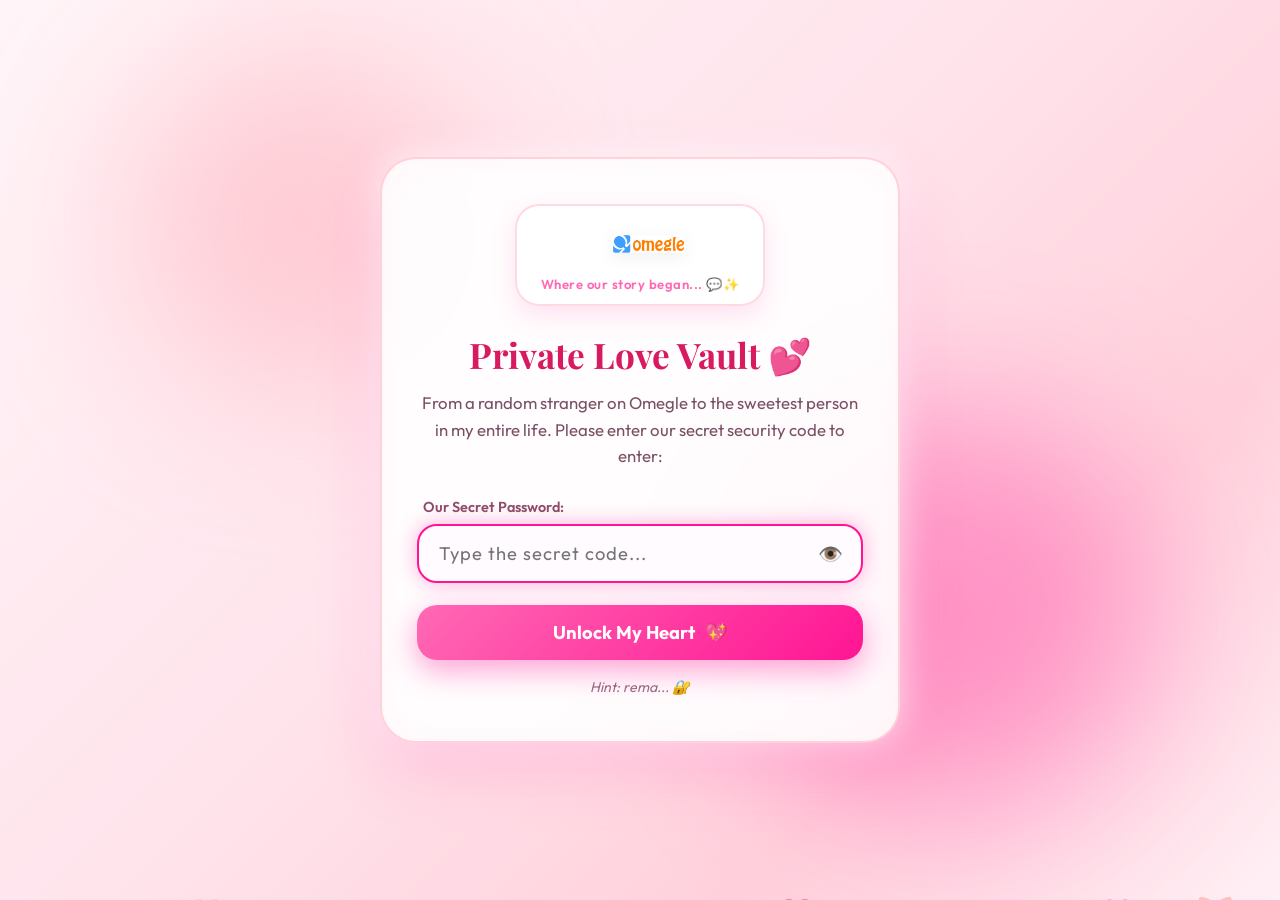
<file: index.html>
<!DOCTYPE html>
<html lang="en">
<head>
    <meta charset="UTF-8">
    <meta name="viewport" content="width=device-width, initial-scale=1.0">
    <title>Private Entrance 💕 | For My Ranood</title>
    <link rel="stylesheet" href="shared-nav.css">
    <style>
        * {
            margin: 0;
            padding: 0;
            box-sizing: border-box;
        }

        body {
            font-family: 'Outfit', sans-serif;
            background: linear-gradient(135deg, #fff5f8 0%, #ffe4ec 45%, #ffd1dc 75%, #fff0f5 100%);
            min-height: 100vh;
            display: flex;
            align-items: center;
            justify-content: center;
            overflow-x: hidden;
            position: relative;
            padding: 20px;
        }

        /* Ambient Glowing Background Orbs */
        .ambient-orb {
            position: fixed;
            border-radius: 50%;
            filter: blur(80px);
            pointer-events: none;
            z-index: 0;
            opacity: 0.6;
            animation: orbFloat 10s ease-in-out infinite alternate;
        }

        .orb-1 {
            width: 350px;
            height: 350px;
            background: #ffb6c1;
            top: 5%;
            left: 10%;
        }

        .orb-2 {
            width: 400px;
            height: 400px;
            background: #ff69b4;
            bottom: 10%;
            right: 10%;
            animation-delay: -5s;
        }

        @keyframes orbFloat {
            0% { transform: translateY(0) scale(1); }
            100% { transform: translateY(-40px) scale(1.1); }
        }

        /* Main Container Card */
        .portal-card {
            position: relative;
            z-index: 10;
            background: rgba(255, 255, 255, 0.92);
            backdrop-filter: blur(25px);
            -webkit-backdrop-filter: blur(25px);
            border: 2px solid rgba(255, 182, 193, 0.6);
            border-radius: 36px;
            padding: 45px 35px;
            max-width: 520px;
            width: 100%;
            text-align: center;
            box-shadow: 0 25px 60px rgba(255, 105, 180, 0.28),
                        0 0 35px rgba(255, 255, 255, 0.9),
                        inset 0 0 25px rgba(255, 240, 245, 0.6);
            transition: all 0.5s cubic-bezier(0.2, 0.8, 0.2, 1);
            animation: cardAppear 1s ease-out;
        }

        @keyframes cardAppear {
            0% {
                opacity: 0;
                transform: scale(0.9) translateY(30px);
            }
            100% {
                opacity: 1;
                transform: scale(1) translateY(0);
            }
        }

        /* Omegle Logo Badge */
        .omegle-badge {
            background: rgba(255, 255, 255, 0.95);
            border: 2px solid rgba(255, 182, 193, 0.5);
            border-radius: 24px;
            padding: 12px 24px;
            display: inline-flex;
            flex-direction: column;
            align-items: center;
            gap: 6px;
            box-shadow: 0 10px 25px rgba(255, 105, 180, 0.18);
            margin-bottom: 25px;
            animation: badgeFloat 4s ease-in-out infinite;
        }

        @keyframes badgeFloat {
            0%, 100% { transform: translateY(0); }
            50% { transform: translateY(-6px); }
        }

        .omegle-logo {
            max-height: 52px;
            width: auto;
            object-fit: contain;
            filter: drop-shadow(0 4px 8px rgba(0,0,0,0.06));
        }

        .omegle-subtext {
            font-size: 0.82rem;
            color: #ff69b4;
            font-weight: 600;
            letter-spacing: 0.5px;
        }

        h1.portal-title {
            font-family: 'Playfair Display', serif;
            font-size: 2.2rem;
            color: #d81b60;
            margin-bottom: 12px;
            font-weight: 700;
        }

        p.portal-desc {
            color: #7a5065;
            font-size: 1.05rem;
            line-height: 1.6;
            margin-bottom: 28px;
        }

        /* Password Form */
        .form-group {
            position: relative;
            margin-bottom: 22px;
            text-align: left;
        }

        .input-label {
            display: block;
            font-size: 0.9rem;
            font-weight: 600;
            color: #8c4e6c;
            margin-bottom: 8px;
            margin-left: 6px;
        }

        .input-wrapper {
            position: relative;
            display: flex;
            align-items: center;
        }

        .password-input {
            width: 100%;
            padding: 16px 50px 16px 20px;
            font-size: 1.15rem;
            font-family: 'Outfit', sans-serif;
            letter-spacing: 1px;
            background: #ffffff;
            border: 2px solid #ffb6c1;
            border-radius: 20px;
            color: #4a2c3a;
            outline: none;
            transition: all 0.3s ease;
            box-shadow: 0 4px 15px rgba(255, 182, 193, 0.25);
        }

        .password-input:focus {
            border-color: #ff1493;
            box-shadow: 0 0 20px rgba(255, 20, 147, 0.35);
            background: #fffbfe;
        }

        .toggle-visibility {
            position: absolute;
            right: 15px;
            background: none;
            border: none;
            cursor: pointer;
            font-size: 1.25rem;
            color: #ff69b4;
            padding: 5px;
            transition: transform 0.2s ease;
        }

        .toggle-visibility:hover {
            transform: scale(1.15);
        }

        .submit-btn {
            width: 100%;
            padding: 16px 30px;
            font-size: 1.15rem;
            font-weight: 700;
            font-family: 'Outfit', sans-serif;
            color: white;
            background: linear-gradient(135deg, #ff69b4 0%, #ff1493 100%);
            border: none;
            border-radius: 20px;
            cursor: pointer;
            box-shadow: 0 10px 30px rgba(255, 20, 147, 0.4);
            transition: all 0.3s ease;
            display: flex;
            align-items: center;
            justify-content: center;
            gap: 10px;
        }

        .submit-btn:hover {
            transform: translateY(-3px) scale(1.02);
            box-shadow: 0 15px 40px rgba(255, 20, 147, 0.55);
        }

        .submit-btn:active {
            transform: translateY(0);
        }

        .hint-text {
            margin-top: 18px;
            font-size: 0.88rem;
            color: #9c6780;
            font-style: italic;
        }

        /* Error Shake Animation */
        .shake {
            animation: shakeAnim 0.5s ease-in-out;
        }

        @keyframes shakeAnim {
            0%, 100% { transform: translateX(0); }
            20% { transform: translateX(-12px); }
            40% { transform: translateX(12px); }
            60% { transform: translateX(-8px); }
            80% { transform: translateX(8px); }
        }

        .error-message {
            color: #e91e63;
            font-size: 0.95rem;
            font-weight: 600;
            margin-top: 14px;
            display: none;
            animation: fadeIn 0.3s ease;
        }

        @keyframes fadeIn {
            from { opacity: 0; transform: translateY(-5px); }
            to { opacity: 1; transform: translateY(0); }
        }

        /* =========================================
           SCREEN 2: DO YOU LOVE ME? QUESTION
           ========================================= */
        .step-hidden {
            display: none !important;
        }

        .question-badge {
            font-size: 3.5rem;
            margin-bottom: 15px;
            animation: heartPulse 1.5s infinite;
            display: inline-block;
        }

        @keyframes heartPulse {
            0%, 100% { transform: scale(1); }
            50% { transform: scale(1.2); }
        }

        .question-title {
            font-family: 'Playfair Display', serif;
            font-size: 2.3rem;
            color: #d81b60;
            margin-bottom: 12px;
        }

        .question-sub {
            color: #8c526f;
            font-size: 1.1rem;
            margin-bottom: 35px;
        }

        .love-arena {
            position: relative;
            min-height: 200px;
            width: 100%;
            display: flex;
            align-items: center;
            justify-content: center;
            gap: 25px;
            padding: 20px 10px;
            overflow: visible;
        }

        .btn-yes {
            padding: 16px 36px;
            font-size: 1.25rem;
            font-weight: 700;
            font-family: 'Outfit', sans-serif;
            color: white;
            background: linear-gradient(135deg, #ff1493 0%, #ff69b4 100%);
            border: none;
            border-radius: 50px;
            cursor: pointer;
            box-shadow: 0 10px 30px rgba(255, 20, 147, 0.5),
                        0 0 20px rgba(255, 105, 180, 0.4);
            transition: all 0.3s ease;
            display: inline-flex;
            align-items: center;
            gap: 10px;
            z-index: 5;
            animation: pulseYes 2s infinite ease-in-out;
        }

        @keyframes pulseYes {
            0%, 100% { transform: scale(1); box-shadow: 0 10px 30px rgba(255, 20, 147, 0.5); }
            50% { transform: scale(1.08); box-shadow: 0 15px 40px rgba(255, 20, 147, 0.7); }
        }

        .btn-yes:hover {
            transform: scale(1.15) !important;
            background: linear-gradient(135deg, #d81b60 0%, #ff1493 100%);
        }

        /* Runaway NO Button */
        .btn-no {
            padding: 14px 28px;
            font-size: 1.05rem;
            font-weight: 600;
            font-family: 'Outfit', sans-serif;
            color: #a86c87;
            background: rgba(255, 255, 255, 0.9);
            border: 2px dashed #ffb6c1;
            border-radius: 50px;
            cursor: pointer;
            box-shadow: 0 6px 20px rgba(0,0,0,0.06);
            transition: transform 0.2s cubic-bezier(0.34, 1.56, 0.64, 1), background 0.2s ease;
            position: relative;
            z-index: 10;
            user-select: none;
            white-space: nowrap;
        }

        /* Success Celebration Modal */
        .celebration-modal {
            position: fixed;
            top: 0;
            left: 0;
            width: 100%;
            height: 100%;
            background: rgba(74, 44, 58, 0.6);
            backdrop-filter: blur(15px);
            -webkit-backdrop-filter: blur(15px);
            display: flex;
            align-items: center;
            justify-content: center;
            z-index: 99999;
            opacity: 0;
            pointer-events: none;
            transition: opacity 0.5s ease;
            padding: 20px;
        }

        .celebration-modal.active {
            opacity: 1;
            pointer-events: auto;
        }

        .celebration-card {
            background: linear-gradient(135deg, #ffffff 0%, #fff0f5 100%);
            border: 3px solid #ff69b4;
            border-radius: 36px;
            padding: 40px 30px;
            max-width: 480px;
            width: 100%;
            text-align: center;
            box-shadow: 0 25px 80px rgba(255, 20, 147, 0.5);
            transform: scale(0.8);
            transition: transform 0.5s cubic-bezier(0.34, 1.56, 0.64, 1);
        }

        .celebration-modal.active .celebration-card {
            transform: scale(1);
        }

        .celebration-card h2 {
            font-family: 'Playfair Display', serif;
            font-size: 2.2rem;
            color: #d81b60;
            margin: 15px 0 10px 0;
        }

        .celebration-card p {
            color: #7a5065;
            font-size: 1.15rem;
            line-height: 1.6;
            margin-bottom: 25px;
        }

        .proceed-btn {
            display: inline-flex;
            align-items: center;
            justify-content: center;
            gap: 10px;
            width: 100%;
            padding: 16px 30px;
            font-size: 1.2rem;
            font-weight: 700;
            color: white;
            text-decoration: none;
            background: linear-gradient(135deg, #ff1493 0%, #ff69b4 100%);
            border-radius: 22px;
            box-shadow: 0 10px 30px rgba(255, 20, 147, 0.4);
            transition: all 0.3s ease;
        }

        .proceed-btn:hover {
            transform: translateY(-3px) scale(1.02);
            box-shadow: 0 15px 40px rgba(255, 20, 147, 0.6);
        }
    </style>
</head>
<body>

    <!-- Ambient Glowing Background Orbs -->
    <div class="ambient-orb orb-1"></div>
    <div class="ambient-orb orb-2"></div>

    <!-- MAIN PORTAL CARD -->
    <div class="portal-card" id="portalCard">

        <!-- ==============================================
             STEP 1: OMEGLE LOGO & SECURITY CODE SCREEN
             ============================================== -->
        <div id="stepSecurity">
            <div class="omegle-badge">
                <img src="omegle.webp" alt="Omegle Logo" class="omegle-logo">
                <span class="omegle-subtext">Where our story began... 💬✨</span>
            </div>

            <h1 class="portal-title">Private Love Vault 💕</h1>
            <p class="portal-desc">
                From a random stranger on Omegle to the sweetest person in my entire life. Please enter our secret security code to enter:
            </p>

            <form id="securityForm" onsubmit="handleSecuritySubmit(event)">
                <div class="form-group">
                    <label class="input-label" for="securityCode">Our Secret Password:</label>
                    <div class="input-wrapper">
                        <input 
                            type="password" 
                            id="securityCode" 
                            class="password-input" 
                            placeholder="Type the secret code..."
                            autocomplete="off"
                            autofocus
                        >
                        <button type="button" class="toggle-visibility" onclick="togglePassVisibility()" title="Show/Hide">
                            👁️
                        </button>
                    </div>
                    <div id="errorMessage" class="error-message">
                        Oops! That's not the secret password, my love... try again 🥺💕
                    </div>
                </div>

                <button type="submit" class="submit-btn" id="submitBtn">
                    <span>Unlock My Heart</span> 💖
                </button>
            </form>

            <p class="hint-text">
                Hint: rema... 🔐
            </p>
        </div>

        <!-- ==============================================
             STEP 2: "DO YOU LOVE ME?" QUESTION SCREEN
             ============================================== -->
        <div id="stepQuestion" class="step-hidden">
            <div class="question-badge">🥺💕</div>
            <h2 class="question-title">One Little Question...</h2>
            <p class="question-sub">You must answer honestly before we celebrate! 🙈</p>

            <h1 style="font-family: 'Playfair Display', serif; font-size: 2.3rem; color: #ff1493; margin-bottom: 25px;">
                Do you love me? 💖
            </h1>

            <div class="love-arena" id="loveArena">
                <!-- YES Button -->
                <button type="button" class="btn-yes" id="yesBtn" onclick="handleYesClick()">
                    <span>YES! Always & Forever!</span> 🥰
                </button>

                <!-- NO Button (The Runaway Button) -->
                <button type="button" class="btn-no" id="noBtn">
                    No 💔
                </button>
            </div>

            <p style="font-size: 0.9rem; color: #a37088; margin-top: 20px; font-style: italic;">
                (There is only one correct answer in this universe! ✨)
            </p>
        </div>

    </div>

    <!-- ==============================================
         SUCCESS CELEBRATION MODAL
         ============================================== -->
    <div class="celebration-modal" id="celebrationModal">
        <div class="celebration-card">
            <div style="font-size: 4rem; animation: heartPulse 1.2s infinite;">💍💖🎉</div>
            <h2>I LOVE YOU SO MUCH MORE!</h2>
            <p>
                You are my whole life, my princess, and the sweetest person I've ever met! Welcome to your special world! ✨💕
            </p>
            <a href="birthday.html" class="proceed-btn" id="enterSiteBtn">
                <span>Enter Our World</span> 💕✨
            </a>
        </div>
    </div>

    <script src="shared-nav.js"></script>
    <script>
        // Secret code definition
        const CORRECT_CODE = "rema261812";

        // DOM elements
        const stepSecurity = document.getElementById('stepSecurity');
        const stepQuestion = document.getElementById('stepQuestion');
        const portalCard = document.getElementById('portalCard');
        const securityCodeInput = document.getElementById('securityCode');
        const errorMessage = document.getElementById('errorMessage');
        const noBtn = document.getElementById('noBtn');
        const loveArena = document.getElementById('loveArena');
        const celebrationModal = document.getElementById('celebrationModal');

        // Toggle password show/hide
        function togglePassVisibility() {
            if (securityCodeInput.type === 'password') {
                securityCodeInput.type = 'text';
            } else {
                securityCodeInput.type = 'password';
            }
        }

        // Handle security code submission
        function handleSecuritySubmit(e) {
            e.preventDefault();
            const inputVal = securityCodeInput.value.trim().toLowerCase();

            if (inputVal === CORRECT_CODE.toLowerCase()) {
                // Correct code!
                errorMessage.style.display = 'none';
                triggerMiniConfetti();

                // Smooth card transition to Question step
                portalCard.style.transform = 'scale(0.95)';
                portalCard.style.opacity = '0';

                setTimeout(() => {
                    stepSecurity.classList.add('step-hidden');
                    stepQuestion.classList.remove('step-hidden');
                    portalCard.style.maxWidth = '580px';
                    portalCard.style.transform = 'scale(1)';
                    portalCard.style.opacity = '1';
                    setupRunawayButton();
                }, 400);

            } else {
                // Wrong code
                errorMessage.style.display = 'block';
                portalCard.classList.remove('shake');
                void portalCard.offsetWidth; // re-trigger animation
                portalCard.classList.add('shake');
                securityCodeInput.focus();
                securityCodeInput.select();
            }
        }

        // ==============================================
        // RUNAWAY "NO" BUTTON LOGIC (IMPOSSIBLE TO CLICK!)
        // ==============================================
        const funnyTexts = [
            "Nope! 😜",
            "You can't click me! 😂",
            "Wrong button! 💖",
            "Try again! 🙈",
            "You love me too much! 🥰",
            "Error: 'No' not found! ❌",
            "Only YES allowed! 💕",
            "Nice try, princess! 👑",
            "Click YES already! 💖"
        ];
        let textIndex = 0;

        function setupRunawayButton() {
            // Proximity detection and evasive teleportation
            const dodge = (e) => {
                if (e) {
                    e.preventDefault();
                    e.stopPropagation();
                }

                // Change text dynamically
                noBtn.innerText = funnyTexts[textIndex % funnyTexts.length];
                textIndex++;

                // Ensure button is positioned absolutely
                noBtn.style.position = 'fixed';
                noBtn.style.zIndex = '9999';

                // Calculate random coordinate on screen with safety margin
                const btnWidth = noBtn.offsetWidth || 120;
                const btnHeight = noBtn.offsetHeight || 50;

                const maxX = window.innerWidth - btnWidth - 40;
                const maxY = window.innerHeight - btnHeight - 40;

                let randomX = Math.max(30, Math.floor(Math.random() * maxX));
                let randomY = Math.max(30, Math.floor(Math.random() * maxY));

                // Also make sure it doesn't land on top of the YES button
                const yesRect = document.getElementById('yesBtn').getBoundingClientRect();
                if (
                    randomX < yesRect.right + 20 &&
                    randomX + btnWidth > yesRect.left - 20 &&
                    randomY < yesRect.bottom + 20 &&
                    randomY + btnHeight > yesRect.top - 20
                ) {
                    randomX = Math.min(maxX, yesRect.right + 60);
                }

                noBtn.style.left = `${randomX}px`;
                noBtn.style.top = `${randomY}px`;
                noBtn.style.transform = `scale(${Math.random() * 0.2 + 0.9}) rotate(${(Math.random() - 0.5) * 20}deg)`;
            };

            // Dodge on hover, mouseenter, pointerover, touchstart, click
            noBtn.addEventListener('mouseenter', dodge);
            noBtn.addEventListener('mouseover', dodge);
            noBtn.addEventListener('mousemove', dodge);
            noBtn.addEventListener('touchstart', dodge, { passive: false });
            noBtn.addEventListener('pointerdown', dodge);
            noBtn.addEventListener('click', dodge);

            // Proximity radar: if cursor comes within 70px of the button, dodge!
            document.addEventListener('mousemove', (e) => {
                if (stepQuestion.classList.contains('step-hidden')) return;
                const rect = noBtn.getBoundingClientRect();
                const btnCenterX = rect.left + rect.width / 2;
                const btnCenterY = rect.top + rect.height / 2;

                const distance = Math.hypot(e.clientX - btnCenterX, e.clientY - btnCenterY);
                if (distance < 75) {
                    dodge(e);
                }
            });
        }

        // ==============================================
        // YES BUTTON CLICK HANDLER
        // ==============================================
        function handleYesClick() {
            // Unlock session
            RanoodAuth.unlock();

            // Huge celebration effects!
            triggerMegaCelebration();

            // Show celebration modal
            setTimeout(() => {
                celebrationModal.classList.add('active');
            }, 600);
        }

        // Mini confetti burst for code unlock
        function triggerMiniConfetti() {
            for (let i = 0; i < 40; i++) {
                createSparklePiece();
            }
        }

        // Mega confetti & floating hearts for YES
        function triggerMegaCelebration() {
            for (let i = 0; i < 150; i++) {
                setTimeout(createSparklePiece, i * 15);
            }
        }

        function createSparklePiece() {
            const el = document.createElement('div');
            const icons = ['💖', '💕', '✨', '🌸', '🎉', '💗', '🎀', '⭐'];
            el.innerText = icons[Math.floor(Math.random() * icons.length)];
            el.style.position = 'fixed';
            el.style.left = Math.random() * 100 + '%';
            el.style.top = Math.random() * 100 + '%';
            el.style.fontSize = (Math.random() * 26 + 18) + 'px';
            el.style.pointerEvents = 'none';
            el.style.zIndex = '999999';
            el.style.transition = 'all 1.8s cubic-bezier(0.25, 0.46, 0.45, 0.94)';
            el.style.opacity = '1';
            el.style.transform = `scale(0.5) rotate(0deg)`;
            document.body.appendChild(el);

            setTimeout(() => {
                el.style.opacity = '0';
                el.style.transform = `translate(${(Math.random() - 0.5) * 400}px, ${(Math.random() - 0.5) * 400}px) scale(1.5) rotate(${Math.random() * 720}deg)`;
            }, 50);

            setTimeout(() => el.remove(), 2000);
        }
    </script>
</body>
</html>
</file>
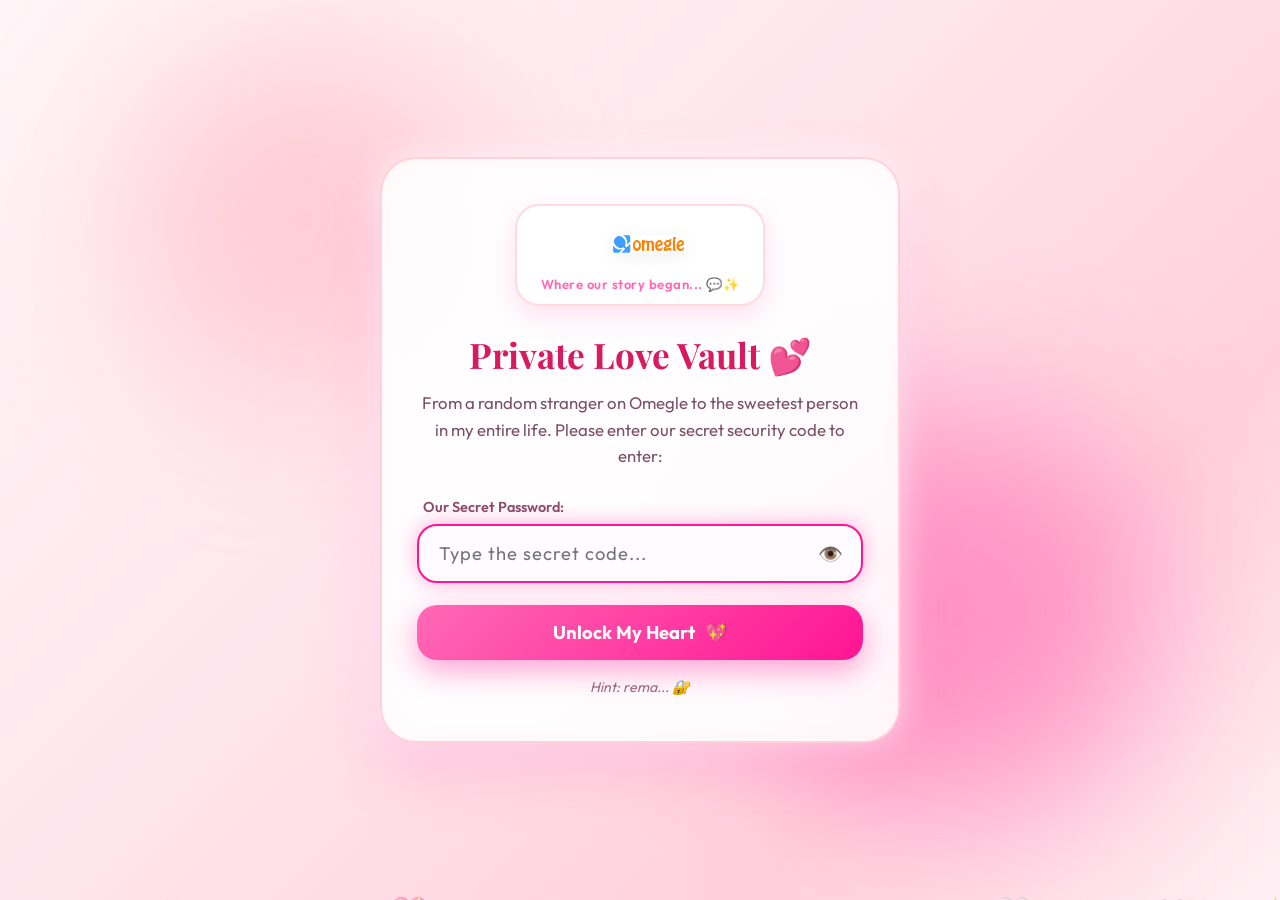
<file: birthday.html>
<!DOCTYPE html>
<html lang="en">
<head>
    <meta charset="UTF-8">
    <meta name="viewport" content="width=device-width, initial-scale=1.0">
    <title>Happy Birthday Ranood! 💕 | For My Princess</title>
    <link rel="stylesheet" href="shared-nav.css">
    <style>
        * {
            margin: 0;
            padding: 0;
            box-sizing: border-box;
        }

        body {
            font-family: 'Outfit', sans-serif;
            background: linear-gradient(135deg, #fff5f8 0%, #ffe4ec 45%, #ffd1dc 75%, #fff0f5 100%);
            min-height: 100vh;
            color: #4a2c3a;
            position: relative;
            overflow-x: hidden;
            padding-bottom: 70px;
        }

        .container {
            position: relative;
            z-index: 5;
            max-width: 1100px;
            margin: 0 auto;
            padding: 10px 20px;
        }

        /* Birthday Header */
        .birthday-header {
            text-align: center;
            background: linear-gradient(135deg, #ffb6c1 0%, #ff69b4 50%, #ff1493 100%);
            border-radius: 36px;
            padding: 60px 30px;
            margin-bottom: 40px;
            box-shadow: 0 18px 50px rgba(255, 105, 180, 0.35);
            color: white;
            position: relative;
            overflow: hidden;
        }

        .birthday-header h1 {
            font-family: 'Playfair Display', serif;
            font-size: 3.4rem;
            font-weight: 700;
            margin-bottom: 12px;
            text-shadow: 0 3px 15px rgba(0, 0, 0, 0.15);
        }

        .birthday-header .subtitle {
            font-size: 1.4rem;
            font-style: italic;
            opacity: 0.95;
            margin-bottom: 25px;
        }

        .personal-message-box {
            background: rgba(255, 255, 255, 0.22);
            backdrop-filter: blur(15px);
            -webkit-backdrop-filter: blur(15px);
            border: 2px solid rgba(255, 255, 255, 0.4);
            border-radius: 24px;
            padding: 30px 25px;
            max-width: 880px;
            margin: 0 auto;
            font-size: 1.15rem;
            line-height: 2;
            text-align: center;
            font-style: italic;
            box-shadow: 0 8px 30px rgba(0, 0, 0, 0.08);
        }

        /* Sections */
        .content-section {
            background: rgba(255, 255, 255, 0.95);
            border: 2px solid rgba(255, 182, 193, 0.55);
            border-radius: 32px;
            padding: 40px 30px;
            margin-bottom: 40px;
            box-shadow: 0 15px 45px rgba(255, 105, 180, 0.16);
            backdrop-filter: blur(15px);
        }

        .section-title {
            font-family: 'Playfair Display', serif;
            font-size: 2.2rem;
            color: #d81b60;
            text-align: center;
            margin-bottom: 30px;
            font-weight: 700;
        }

        /* Gallery Grid */
        .photo-gallery {
            display: grid;
            grid-template-columns: repeat(auto-fit, minmax(320px, 1fr));
            gap: 30px;
        }

        .photo-card {
            background: #ffffff;
            border-radius: 24px;
            overflow: hidden;
            box-shadow: 0 12px 35px rgba(255, 105, 180, 0.16);
            border: 2px solid rgba(255, 182, 193, 0.4);
            transition: transform 0.3s ease, box-shadow 0.3s ease;
        }

        .photo-card:hover {
            transform: translateY(-6px);
            box-shadow: 0 18px 45px rgba(255, 105, 180, 0.28);
            border-color: #ff69b4;
        }

        .photo-card img {
            width: 100%;
            height: 380px;
            object-fit: cover;
            display: block;
        }

        .photo-caption {
            padding: 18px;
            text-align: center;
            color: #d81b60;
            font-size: 1.1rem;
            font-weight: 600;
            background: #fffbfe;
        }

        /* Video Section */
        .video-grid {
            display: grid;
            grid-template-columns: repeat(auto-fit, minmax(340px, 1fr));
            gap: 30px;
        }

        .video-card {
            background: #ffffff;
            border-radius: 24px;
            padding: 22px;
            box-shadow: 0 12px 35px rgba(255, 105, 180, 0.16);
            border: 2px solid rgba(255, 182, 193, 0.4);
            transition: transform 0.3s ease;
        }

        .video-card:hover {
            transform: translateY(-5px);
            border-color: #ff69b4;
        }

        .video-card video {
            width: 100%;
            border-radius: 18px;
            margin-bottom: 16px;
            box-shadow: 0 6px 20px rgba(0, 0, 0, 0.08);
            display: block;
            background: #000;
            max-height: 480px;
            object-fit: contain;
        }

        .video-message {
            background: #fff5f8;
            border: 1.5px solid #ffb6c1;
            padding: 18px 20px;
            border-radius: 16px;
            color: #d81b60;
            font-size: 1.05rem;
            font-style: italic;
            text-align: center;
            line-height: 1.7;
        }

        /* Princess Feature Photo */
        .special-photo {
            text-align: center;
            padding: 10px;
        }

        .special-photo img {
            max-width: 100%;
            max-height: 600px;
            width: auto;
            border-radius: 28px;
            box-shadow: 0 16px 50px rgba(255, 105, 180, 0.25);
            border: 4px solid rgba(255, 182, 193, 0.5);
            transition: transform 0.3s ease;
        }

        .special-photo img:hover {
            transform: scale(1.02);
        }

        .special-caption {
            margin-top: 22px;
            font-family: 'Playfair Display', serif;
            font-size: 1.85rem;
            color: #d81b60;
            font-weight: 700;
        }

        /* Footer */
        .footer {
            text-align: center;
            padding: 40px 30px;
            color: #d81b60;
            font-size: 1.25rem;
            background: rgba(255, 255, 255, 0.95);
            border-radius: 28px;
            border: 2px solid rgba(255, 182, 193, 0.5);
            box-shadow: 0 12px 35px rgba(255, 105, 180, 0.15);
            margin-top: 10px;
        }

        .footer p {
            margin: 6px 0;
        }

        .footer .heart {
            display: inline-block;
            color: #ff1493;
            animation: pulseFooter 1.5s infinite ease-in-out;
        }

        @keyframes pulseFooter {
            0%, 100% { transform: scale(1); }
            50% { transform: scale(1.3); }
        }

        @media (max-width: 768px) {
            .birthday-header h1 {
                font-size: 2.3rem;
            }
            .birthday-header .subtitle {
                font-size: 1.15rem;
            }
            .personal-message-box {
                font-size: 1rem;
                padding: 20px 15px;
            }
            .section-title {
                font-size: 1.7rem;
            }
            .photo-gallery, .video-grid {
                grid-template-columns: 1fr;
            }
        }
    </style>
</head>
<body>

    <!-- TOP NAVIGATION BAR -->
    <div class="site-nav-container">
        <nav class="site-navbar">
            <a href="birthday.html" class="nav-brand">
                <span class="brand-icon">💕</span>
                <span>For Ranood</span>
            </a>

            <button class="mobile-toggle" aria-label="Toggle navigation">
                ☰
            </button>

            <ul class="nav-links">
                <li class="nav-item">
                    <a href="birthday.html" class="nav-link active">
                        <span class="icon">🎂</span> Ur Birthday
                    </a>
                </li>
                <li class="nav-item">
                    <a href="music.html" class="nav-link">
                        <span class="icon">🎵</span> Music
                    </a>
                </li>
                <li class="nav-item">
                    <a href="notes.html" class="nav-link">
                        <span class="icon">💌</span> Love Notes
                    </a>
                </li>
                <li class="nav-item">
                    <a href="memories.html" class="nav-link">
                        <span class="icon">📸</span> Memories
                    </a>
                </li>
            </ul>

            <div class="nav-actions">
                <button class="nav-btn" onclick="RanoodAuth.lock()" title="Re-lock with secret code">
                    🔒 Lock
                </button>
            </div>
        </nav>
    </div>

    <div class="container">

        <!-- HEADER SECTION WITH PERSONAL MESSAGE -->
        <header class="birthday-header">
            <h1>🎂 Happy Birthday Ranood! 🎂</h1>
            <p class="subtitle">The most beautiful soul in this world 💕</p>
            <div class="personal-message-box">
                ranood agmal w a7la sha5s fe 7ayaty msh mot5yla ana bahebek 2ad eh awl 3eed melad lena sawa kan nefsy ab2a ma3aky awy elyoum da bs lel asaf ma2dertesh w insha2lah el gy aktar bekteer 3ayz ashkorek 3la kol 7aga bgd 3omry ma hala2y 7ob w ehtmam zy eletny btedhooly w mahma shakartek msh hyb2a kfaya enty a7la 7aga 7asaletly yarab nefdal sawa l7d a5er el3omr w ashoofek ashtar doctora fel denya w tft7y elbrand bta3ek 3shn tesrefy 3lena w yarab 😂 tb2a sana sa3eeda 3leky w t722y el nefsek fe bahebek awy awy awy rabna y5liki leya de 7aga baseeta awy yarab tfara7ek💖💖
            </div>
        </header>

        <!-- SECTION 1: OUR MEMORIES TOGETHER -->
        <section class="content-section">
            <h2 class="section-title">💕 Our Memories Together 💕</h2>
            <div class="photo-gallery">
                <div class="photo-card">
                    <img src="WhatsApp Image 2026-06-01 at 17.10.21.jpeg" alt="Us together" loading="lazy">
                    <div class="photo-caption">Every moment with you is precious 💕</div>
                </div>
                <div class="photo-card">
                    <img src="WhatsApp Image 2026-06-01 at 17.10.22.jpeg" alt="Us together" loading="lazy">
                    <div class="photo-caption">You make my world brighter 🌟</div>
                </div>
            </div>
        </section>

        <!-- SECTION 2: MESSAGES FROM MY HEART -->
        <section class="content-section">
            <h2 class="section-title">💌 Messages From My Heart 💌</h2>
            <div class="video-grid">
                <div class="video-card">
                    <video controls preload="metadata" playsinline>
                        <source src="WhatsApp Video 2026-06-01 at 17.10.19.mp4" type="video/mp4">
                    </video>
                    <div class="video-message">
                        "de7ketek de a7la 7aga shoftaha fe 7ayaty" 😊💕
                    </div>
                </div>
                <div class="video-card">
                    <video controls preload="metadata" playsinline>
                        <source src="WhatsApp Video 2026-06-01 at 17.10.23.mp4" type="video/mp4">
                    </video>
                    <div class="video-message">
                        "eltaree2a el shoft feeha elfar7a fe 3eneeky wla el7ob el fe 3eneeky w enty betboseely bt5leeny nefsy afara7ek 3latool w b3raf eny aktar sha5s ma7zooz fe eldenya 3shn m3aya wa7da zayek" 💖
                    </div>
                </div>
            </div>
        </section>

        <!-- SECTION 3: THE BIRTHDAY PRINCESS -->
        <section class="content-section">
            <h2 class="section-title">👸 The Birthday Princess 👸</h2>
            <div class="special-photo">
                <img src="WhatsApp Image 2026-06-01 at 17.10.24.jpeg" alt="Beautiful Renad" loading="lazy">
                <div class="special-caption">
                    The most beautiful girl inside and out 💕
                </div>
            </div>
        </section>

        <!-- FOOTER -->
        <footer class="footer">
            <p>Made with <span class="heart">❤️</span> for you, Renad</p>
            <p>May all your dreams come true! 🌟</p>
        </footer>

    </div>

    <!-- Smooth Click Confetti Burst -->
    <script>
        document.body.addEventListener('click', (e) => {
            if (e.target.closest('a') || e.target.closest('button') || e.target.closest('video')) return;
            createConfettiBurst(e.clientX, e.clientY);
        });

        function createConfettiBurst(x, y) {
            for (let i = 0; i < 20; i++) {
                const confetti = document.createElement('div');
                const colors = ['#ff69b4', '#ffb6c1', '#fff0f5', '#ff1493', '#ffd700'];
                confetti.style.position = 'fixed';
                confetti.style.left = x + 'px';
                confetti.style.top = y + 'px';
                confetti.style.width = '8px';
                confetti.style.height = '8px';
                confetti.style.backgroundColor = colors[Math.floor(Math.random() * colors.length)];
                confetti.style.borderRadius = '50%';
                confetti.style.pointerEvents = 'none';
                confetti.style.zIndex = '9999';

                const angle = Math.random() * Math.PI * 2;
                const velocity = Math.random() * 180 + 100;
                const vx = Math.cos(angle) * velocity;
                const vy = Math.sin(angle) * velocity - 150;

                confetti.animate([
                    { transform: 'translate(0, 0)', opacity: 1 },
                    { transform: `translate(${vx}px, ${vy}px)`, opacity: 0 }
                ], {
                    duration: 1000,
                    easing: 'ease-out'
                }).onfinish = () => confetti.remove();

                document.body.appendChild(confetti);
            }
        }
    </script>
    <script src="shared-nav.js"></script>
</body>
</html>
</file>
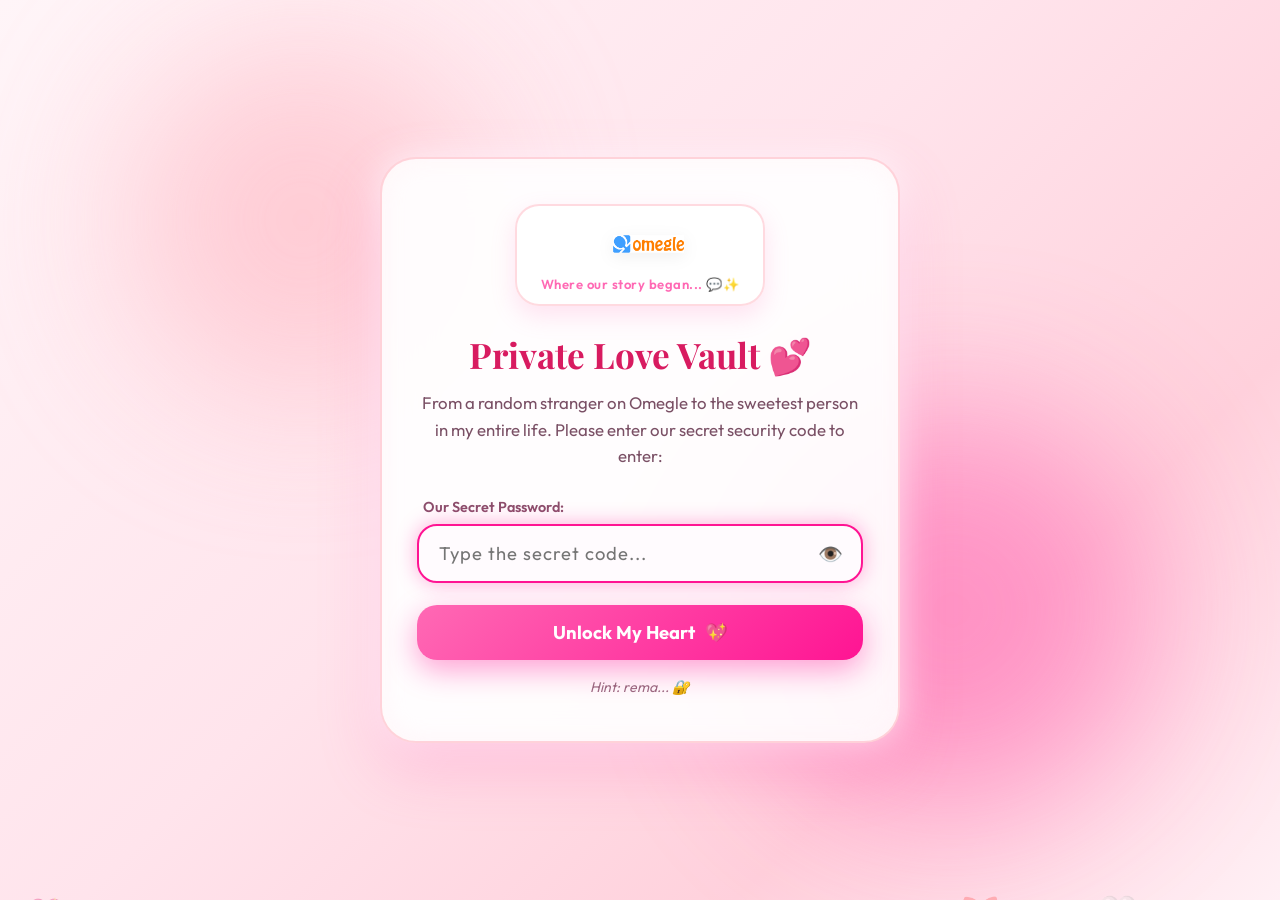
<file: memories.html>
<!DOCTYPE html>
<html lang="en">
<head>
    <meta charset="UTF-8">
    <meta name="viewport" content="width=device-width, initial-scale=1.0">
    <title>Our Memories 📸📁 | For My Ranood</title>
    <link rel="stylesheet" href="shared-nav.css">
    <style>
        * {
            margin: 0;
            padding: 0;
            box-sizing: border-box;
        }

        body {
            font-family: 'Outfit', sans-serif;
            background: linear-gradient(135deg, #fff5f8 0%, #ffe4ec 45%, #ffd1dc 75%, #fff0f5 100%);
            min-height: 100vh;
            color: #4a2c3a;
            position: relative;
            overflow-x: hidden;
            padding-bottom: 70px;
        }

        .main-container {
            position: relative;
            z-index: 5;
            max-width: 1150px;
            margin: 0 auto;
            padding: 10px 20px;
        }

        /* Header */
        .page-header {
            text-align: center;
            background: linear-gradient(135deg, rgba(255, 255, 255, 0.95), rgba(255, 240, 245, 0.9));
            border: 2px solid rgba(255, 182, 193, 0.5);
            border-radius: 36px;
            padding: 40px 30px;
            margin-bottom: 25px;
            box-shadow: 0 15px 45px rgba(255, 105, 180, 0.2);
            backdrop-filter: blur(15px);
        }

        .header-badge {
            display: inline-flex;
            align-items: center;
            gap: 8px;
            background: linear-gradient(135deg, #ff69b4, #ff1493);
            color: white;
            padding: 6px 18px;
            border-radius: 50px;
            font-size: 0.95rem;
            font-weight: 600;
            margin-bottom: 14px;
            box-shadow: 0 4px 15px rgba(255, 20, 147, 0.3);
        }

        .page-title {
            font-family: 'Playfair Display', serif;
            font-size: 2.8rem;
            color: #d81b60;
            margin-bottom: 10px;
        }

        .page-subtitle {
            font-size: 1.15rem;
            color: #7a4d64;
            max-width: 650px;
            margin: 0 auto;
            line-height: 1.6;
        }

        /* Action Toolbar */
        .actions-toolbar {
            display: flex;
            align-items: center;
            justify-content: center;
            gap: 16px;
            margin-bottom: 30px;
            flex-wrap: wrap;
        }

        .btn-action {
            background: linear-gradient(135deg, #ff1493 0%, #ff69b4 100%);
            color: white;
            border: none;
            padding: 12px 24px;
            border-radius: 50px;
            font-family: 'Outfit', sans-serif;
            font-size: 1rem;
            font-weight: 700;
            cursor: pointer;
            display: inline-flex;
            align-items: center;
            gap: 8px;
            box-shadow: 0 6px 20px rgba(255, 20, 147, 0.3);
            transition: all 0.3s cubic-bezier(0.2, 0.8, 0.2, 1);
        }

        .btn-action:hover {
            transform: translateY(-3px) scale(1.03);
            box-shadow: 0 10px 28px rgba(255, 20, 147, 0.45);
        }

        .btn-secondary {
            background: rgba(255, 255, 255, 0.9);
            color: #d81b60;
            border: 2px solid #ffb6c1;
            box-shadow: 0 4px 15px rgba(255, 105, 180, 0.15);
        }

        .btn-secondary:hover {
            background: #fff0f5;
            border-color: #ff69b4;
            color: #ff1493;
        }

        /* Folders Grid */
        .folders-grid {
            display: grid;
            grid-template-columns: repeat(auto-fit, minmax(310px, 1fr));
            gap: 25px;
            margin-bottom: 40px;
        }

        .folder-card {
            background: rgba(255, 255, 255, 0.94);
            border: 2px solid rgba(255, 182, 193, 0.55);
            border-radius: 28px;
            padding: 24px;
            box-shadow: 0 14px 40px rgba(255, 105, 180, 0.16);
            backdrop-filter: blur(15px);
            transition: all 0.35s cubic-bezier(0.2, 0.8, 0.2, 1);
            position: relative;
            overflow: hidden;
            display: flex;
            flex-direction: column;
        }

        .folder-card::before {
            content: '';
            position: absolute;
            top: 0;
            left: 20px;
            width: 75px;
            height: 10px;
            background: linear-gradient(135deg, #ff69b4, #ff1493);
            border-radius: 0 0 10px 10px;
        }

        .folder-card:hover {
            transform: translateY(-6px) scale(1.02);
            box-shadow: 0 20px 50px rgba(255, 105, 180, 0.28);
            border-color: #ff69b4;
        }

        .folder-top-bar {
            display: flex;
            align-items: center;
            justify-content: space-between;
            margin-bottom: 12px;
            margin-top: 8px;
        }

        .folder-icon {
            font-size: 2.6rem;
            cursor: pointer;
        }

        .folder-edit-btn {
            background: rgba(255, 240, 245, 0.9);
            border: 1.5px solid #ffb6c1;
            color: #d81b60;
            border-radius: 50%;
            width: 38px;
            height: 38px;
            display: flex;
            align-items: center;
            justify-content: center;
            cursor: pointer;
            font-size: 1rem;
            transition: all 0.25s ease;
        }

        .folder-edit-btn:hover {
            background: #ff1493;
            color: white;
            border-color: #ff1493;
            transform: scale(1.1);
        }

        .folder-delete-btn {
            background: #fff0f0;
            border: 1.5px solid #ffcdd2;
            color: #d32f2f;
            border-radius: 50%;
            width: 38px;
            height: 38px;
            display: flex;
            align-items: center;
            justify-content: center;
            cursor: pointer;
            font-size: 0.95rem;
            transition: all 0.25s ease;
        }

        .folder-delete-btn:hover {
            background: #d32f2f;
            color: white;
            border-color: #d32f2f;
            transform: scale(1.1);
        }

        .date-badge {
            background: linear-gradient(135deg, #ffe4ec, #fff0f5);
            color: #d81b60;
            border: 1.5px solid #ffb6c1;
            padding: 5px 12px;
            border-radius: 20px;
            font-size: 0.85rem;
            font-weight: 700;
            display: inline-flex;
            align-items: center;
            gap: 5px;
        }

        .folder-title {
            font-family: 'Playfair Display', serif;
            font-size: 1.55rem;
            color: #d81b60;
            margin-bottom: 6px;
            font-weight: 700;
            cursor: pointer;
        }

        .folder-desc {
            font-size: 0.92rem;
            color: #8c526f;
            line-height: 1.5;
            margin-bottom: 16px;
            flex-grow: 1;
            display: -webkit-box;
            -webkit-line-clamp: 3;
            -webkit-box-orient: vertical;
            overflow: hidden;
        }

        .folder-preview-stack {
            position: relative;
            height: 250px;
            border-radius: 22px;
            overflow: hidden;
            margin-bottom: 18px;
            background: #ffe4ec;
            border: 2px solid rgba(255, 182, 193, 0.45);
            cursor: pointer;
            box-shadow: 0 8px 24px rgba(255, 105, 180, 0.14);
        }

        .folder-preview-stack img,
        .folder-preview-stack video {
            width: 100%;
            height: 100%;
            object-fit: cover;
            object-position: center 25%;
            transition: transform 0.4s ease;
        }

        .folder-card:hover .folder-preview-stack img,
        .folder-card:hover .folder-preview-stack video {
            transform: scale(1.06);
        }

        .folder-preview-overlay {
            position: absolute;
            bottom: 0;
            left: 0;
            right: 0;
            padding: 8px 14px;
            background: linear-gradient(to top, rgba(0,0,0,0.7), transparent);
            color: white;
            font-size: 0.82rem;
            font-weight: 600;
            display: flex;
            align-items: center;
            justify-content: space-between;
        }

        .card-button-row {
            display: flex;
            gap: 10px;
        }

        .open-folder-btn {
            flex: 1;
            background: linear-gradient(135deg, #ff69b4, #ff1493);
            color: white;
            border: none;
            border-radius: 16px;
            padding: 10px 18px;
            font-family: 'Outfit', sans-serif;
            font-size: 0.95rem;
            font-weight: 700;
            cursor: pointer;
            display: flex;
            align-items: center;
            justify-content: center;
            gap: 8px;
            box-shadow: 0 4px 15px rgba(255, 20, 147, 0.3);
            transition: all 0.3s ease;
        }

        .open-folder-btn:hover {
            box-shadow: 0 6px 20px rgba(255, 20, 147, 0.5);
            transform: translateY(-2px);
        }

        /* Active Folder View */
        .active-folder-view {
            display: none;
            animation: viewFadeIn 0.35s ease;
        }

        @keyframes viewFadeIn {
            from { opacity: 0; transform: translateY(12px); }
            to { opacity: 1; transform: translateY(0); }
        }

        .active-folder-header {
            background: rgba(255, 255, 255, 0.95);
            border: 2px solid rgba(255, 182, 193, 0.6);
            border-radius: 28px;
            padding: 24px 28px;
            margin-bottom: 28px;
            display: flex;
            align-items: center;
            justify-content: space-between;
            flex-wrap: wrap;
            gap: 16px;
            box-shadow: 0 10px 30px rgba(255, 105, 180, 0.15);
        }

        .header-actions-left {
            display: flex;
            align-items: center;
            gap: 10px;
            flex-wrap: wrap;
        }

        .back-folders-btn {
            background: #ffffff;
            color: #ff1493;
            border: 2px solid #ffb6c1;
            padding: 10px 22px;
            border-radius: 50px;
            font-size: 0.95rem;
            font-weight: 700;
            cursor: pointer;
            display: inline-flex;
            align-items: center;
            gap: 8px;
            transition: all 0.3s ease;
        }

        .back-folders-btn:hover {
            background: #ff1493;
            color: white;
            border-color: #ff1493;
            transform: translateX(-4px);
        }

        .active-folder-info {
            text-align: right;
            max-width: 650px;
        }

        .active-folder-title {
            font-family: 'Playfair Display', serif;
            font-size: 2rem;
            color: #d81b60;
            display: flex;
            align-items: center;
            justify-content: flex-end;
            gap: 10px;
        }

        .active-folder-desc-text {
            font-size: 1.05rem;
            color: #ff1493;
            font-style: italic;
            margin-top: 6px;
            line-height: 1.5;
        }

        .active-folder-meta {
            font-size: 0.92rem;
            color: #8c526f;
            display: flex;
            align-items: center;
            justify-content: flex-end;
            gap: 12px;
            margin-top: 8px;
        }

        /* Media Grid */
        .media-grid {
            display: grid;
            grid-template-columns: repeat(auto-fill, minmax(280px, 1fr));
            gap: 22px;
        }

        .media-card {
            background: #ffffff;
            border-radius: 24px;
            overflow: hidden;
            box-shadow: 0 12px 35px rgba(255, 105, 180, 0.16);
            border: 2px solid rgba(255, 182, 193, 0.4);
            transition: all 0.35s cubic-bezier(0.2, 0.8, 0.2, 1);
            position: relative;
            cursor: pointer;
            display: flex;
            flex-direction: column;
        }

        .media-card:hover {
            transform: translateY(-5px) scale(1.02);
            box-shadow: 0 18px 45px rgba(255, 105, 180, 0.28);
            border-color: #ff69b4;
        }

        .media-thumb-wrap {
            position: relative;
            width: 100%;
            height: 320px;
            background: #ffeef3;
            overflow: hidden;
        }

        .media-thumb-wrap img, .media-thumb-wrap video {
            width: 100%;
            height: 100%;
            object-fit: cover;
            transition: transform 0.4s ease;
        }

        .media-card:hover .media-thumb-wrap img {
            transform: scale(1.06);
        }

        .media-type-badge {
            position: absolute;
            top: 14px;
            right: 14px;
            background: rgba(0, 0, 0, 0.6);
            backdrop-filter: blur(8px);
            color: white;
            padding: 5px 12px;
            border-radius: 20px;
            font-size: 0.8rem;
            font-weight: 600;
            display: flex;
            align-items: center;
            gap: 5px;
            z-index: 2;
        }

        .video-play-hint {
            position: absolute;
            top: 50%;
            left: 50%;
            transform: translate(-50%, -50%);
            width: 56px;
            height: 56px;
            background: rgba(255, 20, 147, 0.85);
            border: 2px solid white;
            border-radius: 50%;
            display: flex;
            align-items: center;
            justify-content: center;
            color: white;
            font-size: 1.4rem;
            box-shadow: 0 8px 25px rgba(0,0,0,0.3);
            pointer-events: none;
            transition: transform 0.3s ease;
        }

        .media-card:hover .video-play-hint {
            transform: translate(-50%, -50%) scale(1.15);
        }

        .media-caption {
            padding: 16px 20px;
            background: #ffffff;
            font-size: 0.95rem;
            color: #6a3a50;
            font-weight: 600;
            display: flex;
            align-items: center;
            justify-content: space-between;
            gap: 10px;
        }

        .media-caption span.date {
            font-size: 0.82rem;
            color: #ff1493;
            background: #fff0f5;
            padding: 4px 10px;
            border-radius: 12px;
            white-space: nowrap;
        }

        /* Lightbox */
        .lightbox-modal {
            position: fixed;
            top: 0;
            left: 0;
            width: 100%;
            height: 100%;
            background: rgba(43, 24, 35, 0.9);
            backdrop-filter: blur(15px);
            -webkit-backdrop-filter: blur(15px);
            display: none;
            align-items: center;
            justify-content: center;
            z-index: 99999;
            padding: 20px;
        }

        .lightbox-modal.active {
            display: flex;
            animation: modalFade 0.3s ease;
        }

        @keyframes modalFade {
            from { opacity: 0; }
            to { opacity: 1; }
        }

        .lightbox-content-card {
            position: relative;
            max-width: 900px;
            max-height: 90vh;
            width: 100%;
            display: flex;
            flex-direction: column;
            align-items: center;
        }

        .lightbox-media-holder {
            max-height: 75vh;
            max-width: 100%;
            display: flex;
            align-items: center;
            justify-content: center;
        }

        .lightbox-media-holder img,
        .lightbox-media-holder video {
            max-width: 100%;
            max-height: 75vh;
            border-radius: 20px;
            box-shadow: 0 20px 60px rgba(0, 0, 0, 0.5);
            border: 3px solid rgba(255, 182, 193, 0.4);
        }

        .lightbox-close {
            position: absolute;
            top: -45px;
            right: 0;
            background: rgba(255, 255, 255, 0.2);
            border: none;
            color: white;
            font-size: 1.8rem;
            width: 42px;
            height: 42px;
            border-radius: 50%;
            cursor: pointer;
            display: flex;
            align-items: center;
            justify-content: center;
            transition: all 0.2s ease;
        }

        .lightbox-close:hover {
            background: #ff1493;
            transform: scale(1.1);
        }

        .lightbox-nav-btn {
            position: absolute;
            top: 50%;
            transform: translateY(-50%);
            background: rgba(255, 255, 255, 0.25);
            border: none;
            color: white;
            font-size: 1.8rem;
            width: 50px;
            height: 50px;
            border-radius: 50%;
            cursor: pointer;
            display: flex;
            align-items: center;
            justify-content: center;
            transition: all 0.2s ease;
            user-select: none;
        }

        .lightbox-nav-btn:hover {
            background: #ff1493;
            transform: translateY(-50%) scale(1.1);
        }

        .lightbox-prev {
            left: -65px;
        }

        .lightbox-next {
            right: -65px;
        }

        .lightbox-caption {
            margin-top: 15px;
            color: white;
            font-size: 1.05rem;
            text-align: center;
            background: rgba(0,0,0,0.6);
            padding: 8px 20px;
            border-radius: 30px;
            backdrop-filter: blur(8px);
        }

        /* =========================================================
           POPUP MODAL (Add/Edit Folder & GitHub Sync)
           ========================================================= */
        .vault-modal-backdrop {
            position: fixed;
            top: 0;
            left: 0;
            width: 100%;
            height: 100%;
            background: rgba(43, 24, 35, 0.75);
            backdrop-filter: blur(12px);
            -webkit-backdrop-filter: blur(12px);
            z-index: 100000;
            display: none;
            align-items: center;
            justify-content: center;
            padding: 20px;
        }

        .vault-modal-backdrop.active {
            display: flex;
            animation: modalFade 0.3s ease;
        }

        .vault-modal-card {
            background: #ffffff;
            border: 2px solid rgba(255, 182, 193, 0.7);
            border-radius: 32px;
            padding: 35px;
            max-width: 680px;
            width: 100%;
            max-height: 90vh;
            overflow-y: auto;
            position: relative;
            box-shadow: 0 25px 60px rgba(255, 20, 147, 0.28);
        }

        .vault-modal-header {
            display: flex;
            align-items: center;
            justify-content: space-between;
            margin-bottom: 24px;
            padding-bottom: 16px;
            border-bottom: 2px solid #ffe4ec;
        }

        .vault-modal-title {
            font-family: 'Playfair Display', serif;
            font-size: 1.85rem;
            color: #d81b60;
            display: flex;
            align-items: center;
            gap: 10px;
        }

        .vault-modal-close {
            background: #fff0f5;
            border: 1.5px solid #ffb6c1;
            color: #d81b60;
            border-radius: 50%;
            width: 36px;
            height: 36px;
            display: flex;
            align-items: center;
            justify-content: center;
            cursor: pointer;
            font-size: 1.2rem;
            transition: all 0.2s ease;
        }

        .vault-modal-close:hover {
            background: #ff1493;
            color: white;
            border-color: #ff1493;
        }

        .form-group {
            margin-bottom: 20px;
        }

        .form-label {
            display: block;
            font-weight: 700;
            color: #6a3a50;
            margin-bottom: 8px;
            font-size: 0.95rem;
        }

        .vault-input, .vault-textarea {
            width: 100%;
            padding: 13px 18px;
            border-radius: 16px;
            border: 2px solid #ffccd5;
            background: #fffafc;
            font-family: 'Outfit', sans-serif;
            font-size: 1rem;
            color: #4a2c3a;
            outline: none;
            transition: all 0.3s ease;
        }

        .vault-input:focus, .vault-textarea:focus {
            border-color: #ff1493;
            background: #ffffff;
            box-shadow: 0 0 12px rgba(255, 20, 147, 0.25);
        }

        .vault-textarea {
            min-height: 90px;
            resize: vertical;
        }

        /* Emoji selector */
        .emoji-chips {
            display: flex;
            gap: 8px;
            flex-wrap: wrap;
            margin-top: 8px;
        }

        .emoji-chip {
            background: #fff0f5;
            border: 1.5px solid #ffb6c1;
            padding: 6px 12px;
            border-radius: 20px;
            cursor: pointer;
            font-size: 1.2rem;
            transition: all 0.2s ease;
        }

        .emoji-chip:hover, .emoji-chip.active {
            background: #ff1493;
            border-color: #ff1493;
            transform: scale(1.15);
        }

        /* Upload Dropzone */
        .vault-dropzone {
            border: 2px dashed #ff69b4;
            border-radius: 20px;
            background: #fff5f8;
            padding: 28px 20px;
            text-align: center;
            cursor: pointer;
            transition: all 0.3s ease;
            position: relative;
        }

        .vault-dropzone:hover, .vault-dropzone.dragover {
            background: #ffe4ec;
            border-color: #ff1493;
            transform: scale(1.01);
        }

        .vault-dropzone-icon {
            font-size: 2.5rem;
            margin-bottom: 8px;
        }

        .vault-dropzone-text {
            font-weight: 700;
            color: #d81b60;
            font-size: 1.05rem;
        }

        .vault-dropzone-sub {
            font-size: 0.85rem;
            color: #8c526f;
            margin-top: 4px;
        }

        /* Preview Items Container */
        .uploaded-items-list {
            display: grid;
            grid-template-columns: repeat(auto-fill, minmax(130px, 1fr));
            gap: 12px;
            margin-top: 15px;
            max-height: 250px;
            overflow-y: auto;
            padding: 5px;
        }

        .upload-preview-card {
            position: relative;
            height: 120px;
            border-radius: 14px;
            overflow: hidden;
            border: 2px solid #ffb6c1;
            background: #000;
        }

        .upload-preview-card img,
        .upload-preview-card video {
            width: 100%;
            height: 100%;
            object-fit: cover;
        }

        .preview-delete-btn {
            position: absolute;
            top: 5px;
            right: 5px;
            background: rgba(216, 27, 96, 0.85);
            color: white;
            border: none;
            width: 24px;
            height: 24px;
            border-radius: 50%;
            font-size: 12px;
            cursor: pointer;
            display: flex;
            align-items: center;
            justify-content: center;
            transition: all 0.2s ease;
        }

        .preview-delete-btn:hover {
            background: red;
            transform: scale(1.15);
        }

        .preview-tag {
            position: absolute;
            bottom: 4px;
            left: 4px;
            font-size: 10px;
            background: rgba(0,0,0,0.6);
            color: white;
            padding: 2px 6px;
            border-radius: 8px;
        }

        /* Form Footer Buttons */
        .modal-footer-btns {
            display: flex;
            align-items: center;
            justify-content: space-between;
            margin-top: 25px;
            padding-top: 18px;
            border-top: 2px solid #ffe4ec;
            gap: 12px;
            flex-wrap: wrap;
        }

        .btn-delete {
            background: #fff0f0;
            color: #d32f2f;
            border: 1.5px solid #ffcdd2;
            padding: 10px 20px;
            border-radius: 50px;
            font-weight: 700;
            cursor: pointer;
            transition: all 0.25s ease;
        }

        .btn-delete:hover {
            background: #d32f2f;
            color: white;
            border-color: #d32f2f;
        }

        /* Sync Modal Options */
        .sync-card-option {
            background: #fff8fa;
            border: 2px solid #ffd1dc;
            border-radius: 20px;
            padding: 20px;
            margin-bottom: 18px;
        }

        .sync-card-title {
            font-size: 1.15rem;
            font-weight: 700;
            color: #d81b60;
            margin-bottom: 6px;
            display: flex;
            align-items: center;
            gap: 8px;
        }

        .sync-card-desc {
            font-size: 0.9rem;
            color: #7a4d64;
            line-height: 1.5;
            margin-bottom: 14px;
        }

        .sync-status-msg {
            padding: 12px 16px;
            border-radius: 14px;
            font-size: 0.92rem;
            margin-top: 14px;
            display: none;
        }

        .sync-status-msg.success {
            display: block;
            background: #e8f5e9;
            color: #2e7d32;
            border: 1.5px solid #a5d6a7;
        }

        .sync-status-msg.error {
            display: block;
            background: #ffebee;
            color: #c62828;
            border: 1.5px solid #ef9a9a;
        }

        @media (max-width: 768px) {
            .page-title {
                font-size: 2.2rem;
            }
            .lightbox-prev {
                left: 10px;
            }
            .lightbox-next {
                right: 10px;
            }
            .active-folder-header {
                flex-direction: column;
                align-items: flex-start;
            }
            .active-folder-info {
                text-align: left;
            }
            .active-folder-title {
                justify-content: flex-start;
            }
            .active-folder-meta {
                justify-content: flex-start;
            }
            .vault-modal-card {
                padding: 25px 20px;
            }
        }
    </style>
</head>
<body>

    <!-- TOP NAVIGATION BAR -->
    <div class="site-nav-container">
        <nav class="site-navbar">
            <a href="birthday.html" class="nav-brand">
                <span class="brand-icon">💕</span>
                <span>For Ranood</span>
            </a>

            <button class="mobile-toggle" aria-label="Toggle navigation">
                ☰
            </button>

            <ul class="nav-links">
                <li class="nav-item">
                    <a href="birthday.html" class="nav-link">
                        <span class="icon">🎂</span> Ur Birthday
                    </a>
                </li>
                <li class="nav-item">
                    <a href="music.html" class="nav-link">
                        <span class="icon">🎵</span> Music
                    </a>
                </li>
                <li class="nav-item">
                    <a href="notes.html" class="nav-link">
                        <span class="icon">💌</span> Love Notes
                    </a>
                </li>
                <li class="nav-item">
                    <a href="memories.html" class="nav-link active">
                        <span class="icon">📸</span> Memories
                    </a>
                </li>
            </ul>

            <div class="nav-actions">
                <button class="nav-btn" onclick="RanoodAuth.lock()" title="Re-lock with secret code">
                    🔒 Lock
                </button>
            </div>
        </nav>
    </div>

    <div class="main-container">

        <!-- Page Header -->
        <header class="page-header">
            <div class="header-badge">📁 Romantic Memory Vault 💖</div>
            <h1 class="page-title">Our Precious Moments</h1>
            <p class="page-subtitle">
                Organized into folders with their dates. You can browse, add new memory folders, upload photos & videos, and edit anytime! ✨
            </p>
        </header>

        <!-- Action Toolbar -->
        <div class="actions-toolbar">
            <button class="btn-action" onclick="openAddFolderModal()">
                <span>✨ Add New Memory Folder</span>
            </button>
            <button class="btn-action btn-secondary" id="btnDirectSave" onclick="handleDirectSave()">
                <span>💾 Save</span>
            </button>
        </div>

        <!-- ==============================================
             SECTION 1: FOLDERS OVERVIEW (Dynamic)
             ============================================== -->
        <div id="foldersOverview" class="folders-grid">
            <!-- Dynamically populated via renderFolders() -->
        </div>

        <!-- ==============================================
             SECTION 2: ACTIVE FOLDER CONTENTS VIEW
             ============================================== -->
        <div id="activeFolderView" class="active-folder-view">
            <div class="active-folder-header">
                <div class="header-actions-left">
                    <button class="back-folders-btn" onclick="closeFolder()">
                        <span>← Back to All Folders</span>
                    </button>
                    <button class="btn-action" style="padding: 10px 18px; font-size: 0.9rem;" onclick="editCurrentFolder()">
                        <span>✏️ Modify Folder</span>
                    </button>
                    <button class="btn-action btn-delete" style="padding: 10px 18px; font-size: 0.9rem;" onclick="deleteCurrentFolderDirectly()">
                        <span>🗑️ Delete Whole Folder</span>
                    </button>
                </div>
                <div class="active-folder-info">
                    <h2 class="active-folder-title" id="folderDisplayTitle">
                        <span id="folderTitleText">Folder Name</span>
                    </h2>
                    <p class="active-folder-desc-text" id="folderDisplayDesc"></p>
                    <div class="active-folder-meta">
                        <span id="folderDisplayDate" class="date-badge">📅 Date</span>
                        <span id="folderDisplayCount">📸 Count</span>
                    </div>
                </div>
            </div>

            <div class="media-grid" id="mediaGrid">
                <!-- Dynamically populated -->
            </div>
        </div>

    </div>

    <!-- ==============================================
         LIGHTBOX MODAL
         ============================================== -->
    <div class="lightbox-modal" id="lightboxModal" onclick="handleLightboxBackdrop(event)">
        <div class="lightbox-content-card">
            <button class="lightbox-close" onclick="closeLightbox()" title="Close">✕</button>
            <button class="lightbox-nav-btn lightbox-prev" onclick="navigateLightbox(-1)" title="Previous">❮</button>
            <button class="lightbox-nav-btn lightbox-next" onclick="navigateLightbox(1)" title="Next">❯</button>

            <div class="lightbox-media-holder" id="lightboxMediaHolder"></div>
            <div class="lightbox-caption" id="lightboxCaption">Caption</div>
        </div>
    </div>

    <!-- ==============================================
         ADD / EDIT FOLDER MODAL
         ============================================== -->
    <div class="vault-modal-backdrop" id="folderModalBackdrop" onclick="handleModalBackdrop(event, 'folderModalBackdrop')">
        <div class="vault-modal-card">
            <div class="vault-modal-header">
                <h3 class="vault-modal-title" id="folderModalHeading">✨ Add Memory Folder</h3>
                <button class="vault-modal-close" onclick="closeFolderModal()">✕</button>
            </div>

            <form id="folderForm" onsubmit="handleFolderFormSubmit(event)">
                <input type="hidden" id="folderEditId">

                <!-- Folder Name -->
                <div class="form-group">
                    <label class="form-label" for="inputFolderTitle">📁 Folder Name</label>
                    <input type="text" id="inputFolderTitle" class="vault-input" placeholder="e.g. Our Cute Picnic 💕" required>
                </div>

                <!-- Date / Tag -->
                <div class="form-group">
                    <label class="form-label" for="inputFolderDate">📅 Date or Tag</label>
                    <input type="text" id="inputFolderDate" class="vault-input" placeholder="e.g. 14-02 or Our Sweet Day" required>
                </div>

                <!-- Icon / Emoji -->
                <div class="form-group">
                    <label class="form-label" for="inputFolderEmoji">🎨 Folder Icon / Emoji</label>
                    <input type="text" id="inputFolderEmoji" class="vault-input" value="📁💕" style="width: 140px;" required>
                    <div class="emoji-chips">
                        <span class="emoji-chip" onclick="selectEmoji('📁💕')">📁💕</span>
                        <span class="emoji-chip" onclick="selectEmoji('📁🌸')">📁🌸</span>
                        <span class="emoji-chip" onclick="selectEmoji('📁✨')">📁✨</span>
                        <span class="emoji-chip" onclick="selectEmoji('📁☀️')">📁☀️</span>
                        <span class="emoji-chip" onclick="selectEmoji('📁🍂')">📁🍂</span>
                        <span class="emoji-chip" onclick="selectEmoji('👑💖')">👑💖</span>
                        <span class="emoji-chip" onclick="selectEmoji('💍💕')">💍💕</span>
                        <span class="emoji-chip" onclick="selectEmoji('🎂🎉')">🎂🎉</span>
                    </div>
                </div>

                <!-- Description -->
                <div class="form-group">
                    <label class="form-label" for="inputFolderDesc">💌 Description / Memory Note</label>
                    <textarea id="inputFolderDesc" class="vault-textarea" placeholder="Write what made this day so special for both of you..."></textarea>
                </div>

                <!-- Photos & Videos Upload Dropzone -->
                <div class="form-group">
                    <label class="form-label">📸 Add Photos & Videos</label>
                    <div class="vault-dropzone" id="dropzone" onclick="document.getElementById('fileInput').click()">
                        <div class="vault-dropzone-icon">📷✨</div>
                        <div class="vault-dropzone-text">Click or Drag & Drop Photos / Videos Here</div>
                        <div class="vault-dropzone-sub">Upload as many as you want! (Photos are auto-optimized for smooth speed)</div>
                    </div>
                    <input type="file" id="fileInput" multiple accept="image/*,video/*" style="display: none;" onchange="handleFilesSelected(event)">

                    <!-- Optional URL input -->
                    <div style="display: flex; gap: 8px; margin-top: 10px;">
                        <input type="url" id="inputMediaUrl" class="vault-input" placeholder="Or paste an image/video URL (optional)..." style="font-size: 0.9rem;">
                        <button type="button" class="btn-action btn-secondary" style="padding: 8px 16px; font-size: 0.85rem;" onclick="addMediaByUrl()">Add URL</button>
                    </div>

                    <!-- Uploaded items preview grid -->
                    <div class="uploaded-items-list" id="modalItemsPreview"></div>
                </div>

                <!-- Modal Footer -->
                <div class="modal-footer-btns">
                    <div>
                        <button type="button" id="btnDeleteFolder" class="btn-delete" style="display: none;" onclick="deleteCurrentFolder()">
                            🗑️ Delete Folder
                        </button>
                    </div>
                    <div style="display: flex; gap: 10px;">
                        <button type="button" class="btn-action btn-secondary" onclick="closeFolderModal()">Cancel</button>
                        <button type="submit" class="btn-action">💾 Save Memory Folder</button>
                    </div>
                </div>
            </form>
        </div>
    </div>

    <!-- ==============================================
         GITHUB SAVE & SYNC MODAL
         ============================================== -->
    <div class="vault-modal-backdrop" id="syncModalBackdrop" onclick="handleModalBackdrop(event, 'syncModalBackdrop')">
        <div class="vault-modal-card">
            <div class="vault-modal-header">
                <h3 class="vault-modal-title">💾 GitHub Save & Sync</h3>
                <button class="vault-modal-close" onclick="closeSyncModal()">✕</button>
            </div>

            <p style="color: #7a4d64; font-size: 0.95rem; margin-bottom: 20px; line-height: 1.5;">
                Your memories and modifications are saved instantly right here in your browser! To host them permanently on GitHub so anyone visiting the link sees them, use one of the two easy options below:
            </p>

            <!-- Option 1: Direct GitHub Sync -->
            <div class="sync-card-option">
                <div class="sync-card-title">🚀 Option 1: 1-Click Sync to GitHub (Automatic)</div>
                <div class="sync-card-desc">
                    Enter your GitHub Personal Access Token once. Whenever you click <strong>Sync to GitHub</strong>, it will automatically commit <code>memories.json</code> straight to your repository! GitHub Pages updates automatically within 1-2 minutes.
                </div>
                <div style="display: flex; gap: 10px; flex-wrap: wrap;">
                    <input type="password" id="inputGitHubPat" class="vault-input" placeholder="Paste GitHub Token (PAT)..." style="flex: 1; min-width: 220px;">
                    <button class="btn-action" style="padding: 10px 20px;" onclick="handleGitHubPush()">
                        <span>Push to GitHub 🚀</span>
                    </button>
                </div>
                <div id="syncStatusMsg" class="sync-status-msg"></div>
            </div>

            <!-- Option 2: Download File -->
            <div class="sync-card-option">
                <div class="sync-card-title">📥 Option 2: Download & Git Push (Manual)</div>
                <div class="sync-card-desc">
                    Download the updated <code>memories.json</code> file with all your folders and photos, place it in your project folder, and push to GitHub.
                </div>
                <div style="display: flex; gap: 10px; flex-wrap: wrap;">
                    <button class="btn-action btn-secondary" onclick="handleDownloadMemoriesJson()">
                        <span>📥 Download memories.json</span>
                    </button>
                    <button class="btn-action btn-secondary" onclick="handleCopyMemoriesJson()">
                        <span>📋 Copy JSON</span>
                    </button>
                </div>
            </div>

            <div style="text-align: right; margin-top: 15px;">
                <button class="btn-action btn-secondary" onclick="closeSyncModal()">Close</button>
            </div>
        </div>
    </div>

    <!-- Scripts -->
    <script src="shared-nav.js"></script>
    <script src="sync-storage.js"></script>
    <script>
        // Fallback default folders
        const DEFAULT_MEMORIES = {
            folders: {
                'first-date': {
                    id: 'first-date',
                    title: "our first date 💕",
                    date: "First Date",
                    emoji: "📁💕",
                    description: "first time i saw the love of my life",
                    items: [
                        { type: 'image', src: 'WhatsApp Image 2026-06-01 at 17.10.21.jpeg', caption: 'Every moment with you is precious 💕', date: 'Our First Date' },
                        { type: 'image', src: 'WhatsApp Image 2026-06-01 at 17.10.22.jpeg', caption: 'You make my world brighter 🌟', date: 'Our First Date' },
                        { type: 'image', src: 'WhatsApp Image 2026-06-01 at 17.10.24.jpeg', caption: 'The most beautiful girl inside and out 💕', date: 'Our First Date' },
                        { type: 'video', src: 'WhatsApp Video 2026-06-01 at 17.10.19.mp4', caption: 'De7ketek de a7la 7aga shoftaha fe 7ayaty 😊💕', date: 'Our First Date' },
                        { type: 'video', src: 'WhatsApp Video 2026-06-01 at 17.10.23.mp4', caption: 'Eltaree2a el shoft feeha elfar7a fe 3eneeky 💖', date: 'Our First Date' }
                    ]
                },
                '2-06': {
                    id: '2-06',
                    title: "2-06 🌸",
                    date: "2-06",
                    emoji: "📁🌸",
                    description: "first birthday with u habibty ba7ebek",
                    items: [
                        { type: 'image', src: '2-06.jpeg', caption: 'Memory from 2-06 💕', date: '2-06' },
                        { type: 'image', src: '2-06 (2).jpeg', caption: 'Memory from 2-06 (2) ✨', date: '2-06' },
                        { type: 'image', src: '2-6.jpeg', caption: 'Memory from 2-6 💖', date: '2-06' }
                    ]
                },
                '24-06': {
                    id: '24-06',
                    title: "24-06 ✨",
                    date: "24-06",
                    emoji: "📁✨",
                    description: "first time eating your food teslam 2edeky",
                    items: [
                        { type: 'image', src: '24-06.jpeg', caption: 'Memory from 24-06 💕', date: '24-06' },
                        { type: 'image', src: '24-06 (2).jpeg', caption: 'Memory from 24-06 (2) 🌟', date: '24-06' },
                        { type: 'image', src: '24-06 (3).jpeg', caption: 'Memory from 24-06 (3) 💖', date: '24-06' },
                        { type: 'image', src: '24-06 (4).jpeg', caption: 'Memory from 24-06 (4) 🌸', date: '24-06' },
                        { type: 'video', src: '24-06.mp4', caption: 'Video memory from 24-06 🎥💕', date: '24-06' }
                    ]
                },
                '15-7': {
                    id: '15-7',
                    title: "15-7 ☀️",
                    date: "15-7",
                    emoji: "📁☀️",
                    description: "wont forget that hard time that you were the reason to overcome it",
                    items: [
                        { type: 'image', src: '15-7.jpeg', caption: 'Memory from 15-7 💕', date: '15-7' },
                        { type: 'image', src: '15-7 (2).jpeg', caption: 'Memory from 15-7 (2) 💖', date: '15-7' },
                        { type: 'video', src: '15-7.mp4', caption: 'Video memory from 15-7 🎥✨', date: '15-7' }
                    ]
                },
                '29-9': {
                    id: '29-9',
                    title: "29-9 🍂",
                    date: "29-9",
                    emoji: "📁🍂",
                    description: "ba7eb elyoum da awy ba7eb el lip combo kont far7an awy wna batswar m3aky kol 7aga kanet 7lwa fl youm da w teslam 2edeky 3l akl",
                    items: [
                        { type: 'image', src: '29-9.jpeg', caption: 'Memory from 29-9 💕', date: '29-9' },
                        { type: 'image', src: '29-9 (2).jpeg', caption: 'Memory from 29-9 (2) 💖', date: '29-9' },
                        { type: 'image', src: '29-9 (3).jpeg', caption: 'Memory from 29-9 (3) ✨', date: '29-9' },
                        { type: 'image', src: '29-9 (4).jpeg', caption: 'Memory from 29-9 (4) 🌸', date: '29-9' },
                        { type: 'image', src: '29-9 (5).jpeg', caption: 'Memory from 29-9 (5) 👑', date: '29-9' },
                        { type: 'image', src: '29-9 (6).jpeg', caption: 'Memory from 29-9 (6) 💗', date: '29-9' },
                        { type: 'image', src: '29-9 (7).jpeg', caption: 'Memory from 29-9 (7) 💕', date: '29-9' },
                        { type: 'video', src: '29-9.mp4', caption: 'Video memory from 29-9 🎥💖', date: '29-9' }
                    ]
                }
            }
        };

        let appData = { folders: {} };
        let currentActiveFolderKey = null;
        let currentActiveItems = [];
        let currentLightboxIndex = 0;
        let stagedModalItems = [];

        // Initialize Page
        document.addEventListener('DOMContentLoaded', async () => {
            appData = await RanoodSync.loadMemories(DEFAULT_MEMORIES);
            renderFolders();

            // Populate PAT input if saved
            const savedPat = RanoodSync.getGitHubPat();
            if (savedPat) {
                document.getElementById('inputGitHubPat').value = savedPat;
            }

            // Setup Drag & Drop
            const dropzone = document.getElementById('dropzone');
            ['dragenter', 'dragover'].forEach(eventName => {
                dropzone.addEventListener(eventName, (e) => {
                    e.preventDefault();
                    dropzone.classList.add('dragover');
                }, false);
            });
            ['dragleave', 'drop'].forEach(eventName => {
                dropzone.addEventListener(eventName, (e) => {
                    e.preventDefault();
                    dropzone.classList.remove('dragover');
                }, false);
            });
            dropzone.addEventListener('drop', (e) => {
                const files = e.dataTransfer.files;
                if (files && files.length > 0) {
                    processFiles(files);
                }
            });
        });

        // Render Folders Overview Grid
        function renderFolders() {
            const grid = document.getElementById('foldersOverview');
            grid.innerHTML = '';

            const folderKeys = Object.keys(appData.folders);
            if (folderKeys.length === 0) {
                grid.innerHTML = `
                    <div style="grid-column: 1/-1; text-align: center; padding: 40px; background: rgba(255,255,255,0.8); border-radius: 28px;">
                        <h3 style="color: #d81b60; font-size: 1.5rem; margin-bottom: 8px;">No folders yet 💕</h3>
                        <p style="color: #7a4d64;">Click "Add New Memory Folder" above to create your first memory folder!</p>
                    </div>
                `;
                return;
            }

            folderKeys.forEach(key => {
                const f = appData.folders[key];
                const itemsCount = f.items ? f.items.length : 0;
                const photoCount = (f.items || []).filter(i => i.type !== 'video').length;
                const videoCount = (f.items || []).filter(i => i.type === 'video').length;

                let countStr = `${photoCount} Photos`;
                if (videoCount > 0) {
                    countStr += ` • ${videoCount} Videos`;
                }

                // First preview item
                const previewItem = f.items && f.items.length > 0 ? f.items[0] : null;
                let previewHtml = '';
                if (previewItem) {
                    if (previewItem.type === 'video') {
                        previewHtml = `<video muted preload="metadata" src="${encodeURI(previewItem.src)}"></video>`;
                    } else {
                        previewHtml = `<img src="${encodeURI(previewItem.src)}" alt="${f.title}" loading="lazy">`;
                    }
                } else {
                    previewHtml = `<div style="display:flex;align-items:center;justify-content:center;height:100%;font-size:2rem;color:#ff69b4;">📸</div>`;
                }

                const card = document.createElement('div');
                card.className = 'folder-card';
                card.innerHTML = `
                    <div class="folder-top-bar">
                        <span class="folder-icon" onclick="openFolder('${key}')">${f.emoji || '📁💕'}</span>
                        <div style="display: flex; align-items: center; gap: 8px;">
                            <span class="date-badge">📅 ${f.date || 'Memory'}</span>
                            <button class="folder-edit-btn" title="Edit this folder" onclick="event.stopPropagation(); openEditFolderModal('${key}')">✏️</button>
                            <button class="folder-delete-btn" title="Delete whole folder" onclick="event.stopPropagation(); deleteFolderById('${key}')">🗑️</button>
                        </div>
                    </div>
                    <h2 class="folder-title" onclick="openFolder('${key}')">${f.title}</h2>
                    <p class="folder-desc">${f.description || ''}</p>
                    <div class="folder-preview-stack" onclick="openFolder('${key}')">
                        ${previewHtml}
                        <div class="folder-preview-overlay">
                            <span>📸 ${countStr}</span>
                            <span>Open ➔</span>
                        </div>
                    </div>
                    <div class="card-button-row">
                        <button class="open-folder-btn" onclick="openFolder('${key}')">
                            <span>Open Folder</span> 📂
                        </button>
                    </div>
                `;
                grid.appendChild(card);
            });
        }

        // Open Active Folder View
        function openFolder(folderKey) {
            const data = appData.folders[folderKey];
            if (!data) return;

            currentActiveFolderKey = folderKey;
            currentActiveItems = data.items || [];

            document.getElementById('foldersOverview').style.display = 'none';
            const activeView = document.getElementById('activeFolderView');
            activeView.style.display = 'block';

            document.getElementById('folderTitleText').innerText = data.title;
            document.getElementById('folderDisplayDesc').innerText = data.description ? `"${data.description}"` : '';
            document.getElementById('folderDisplayDate').innerText = `📅 ${data.date || 'Memory'}`;
            document.getElementById('folderDisplayCount').innerText = `📸 ${currentActiveItems.length} Items`;

            renderMediaGrid();
            window.scrollTo({ top: 250, behavior: 'smooth' });
        }

        function closeFolder() {
            document.getElementById('activeFolderView').style.display = 'none';
            document.getElementById('foldersOverview').style.display = 'grid';
            currentActiveFolderKey = null;
            currentActiveItems = [];
        }

        function renderMediaGrid() {
            const grid = document.getElementById('mediaGrid');
            grid.innerHTML = '';

            if (currentActiveItems.length === 0) {
                grid.innerHTML = `
                    <div style="grid-column: 1/-1; text-align: center; padding: 50px 20px; background: #ffffff; border-radius: 24px; border: 2px dashed #ffb6c1;">
                        <h3 style="color: #d81b60; font-size: 1.4rem; margin-bottom: 8px;">No photos or videos yet 💕</h3>
                        <p style="color: #7a4d64; margin-bottom: 16px;">Click "Modify Folder" above to upload photos and videos to this folder!</p>
                        <button class="btn-action" onclick="editCurrentFolder()">➕ Add Photos Now</button>
                    </div>
                `;
                return;
            }

            currentActiveItems.forEach((item, index) => {
                const card = document.createElement('div');
                card.className = 'media-card';
                card.onclick = () => openLightbox(index);

                let mediaHtml = '';
                if (item.type === 'video') {
                    mediaHtml = `
                        <div class="media-thumb-wrap">
                            <span class="media-type-badge">🎥 Video</span>
                            <div class="video-play-hint">▶</div>
                            <video muted preload="metadata">
                                <source src="${encodeURI(item.src)}" type="video/mp4">
                            </video>
                        </div>
                    `;
                } else {
                    mediaHtml = `
                        <div class="media-thumb-wrap">
                            <span class="media-type-badge">📸 Photo</span>
                            <img src="${encodeURI(item.src)}" alt="${item.caption || ''}" loading="lazy">
                        </div>
                    `;
                }

                card.innerHTML = `
                    ${mediaHtml}
                    <div class="media-caption">
                        <span>${item.caption || 'Precious moment 💕'}</span>
                        <span class="date">${item.date || ''}</span>
                    </div>
                `;
                grid.appendChild(card);
            });
        }

        // Lightbox Functions
        function openLightbox(index) {
            currentLightboxIndex = index;
            const modal = document.getElementById('lightboxModal');
            modal.classList.add('active');
            renderLightboxItem();
        }

        function closeLightbox() {
            const modal = document.getElementById('lightboxModal');
            modal.classList.remove('active');
            const video = modal.querySelector('video');
            if (video) video.pause();
        }

        function renderLightboxItem() {
            const item = currentActiveItems[currentLightboxIndex];
            if (!item) return;

            const holder = document.getElementById('lightboxMediaHolder');
            const caption = document.getElementById('lightboxCaption');

            if (item.type === 'video') {
                holder.innerHTML = `
                    <video controls autoplay loop style="max-height: 75vh; max-width: 100%;">
                        <source src="${encodeURI(item.src)}" type="video/mp4">
                    </video>
                `;
            } else {
                holder.innerHTML = `
                    <img src="${encodeURI(item.src)}" alt="${item.caption || ''}">
                `;
            }

            caption.innerHTML = `<strong>${item.caption || ''}</strong> • <em>${item.date || ''}</em> (${currentLightboxIndex + 1}/${currentActiveItems.length})`;
        }

        function navigateLightbox(dir) {
            currentLightboxIndex += dir;
            if (currentLightboxIndex < 0) {
                currentLightboxIndex = currentActiveItems.length - 1;
            } else if (currentLightboxIndex >= currentActiveItems.length) {
                currentLightboxIndex = 0;
            }
            renderLightboxItem();
        }

        function handleLightboxBackdrop(e) {
            if (e.target.id === 'lightboxModal') {
                closeLightbox();
            }
        }

        document.addEventListener('keydown', (e) => {
            const modal = document.getElementById('lightboxModal');
            if (modal && modal.classList.contains('active')) {
                if (e.key === 'Escape') closeLightbox();
                if (e.key === 'ArrowLeft') navigateLightbox(-1);
                if (e.key === 'ArrowRight') navigateLightbox(1);
            }
        });

        // ==============================================
        // ADD / EDIT FOLDER MODAL LOGIC
        // ==============================================
        function openAddFolderModal() {
            document.getElementById('folderModalHeading').innerText = '✨ Add Memory Folder';
            document.getElementById('folderEditId').value = '';
            document.getElementById('inputFolderTitle').value = '';
            document.getElementById('inputFolderDate').value = '';
            document.getElementById('inputFolderEmoji').value = '📁💕';
            document.getElementById('inputFolderDesc').value = '';
            document.getElementById('btnDeleteFolder').style.display = 'none';

            stagedModalItems = [];
            renderModalPreviews();

            document.getElementById('folderModalBackdrop').classList.add('active');
        }

        function openEditFolderModal(key) {
            const folder = appData.folders[key];
            if (!folder) return;

            document.getElementById('folderModalHeading').innerText = '✏️ Modify Memory Folder';
            document.getElementById('folderEditId').value = key;
            document.getElementById('inputFolderTitle').value = folder.title || '';
            document.getElementById('inputFolderDate').value = folder.date || '';
            document.getElementById('inputFolderEmoji').value = folder.emoji || '📁💕';
            document.getElementById('inputFolderDesc').value = folder.description || '';
            document.getElementById('btnDeleteFolder').style.display = 'inline-block';

            // Clone items into staged
            stagedModalItems = JSON.parse(JSON.stringify(folder.items || []));
            renderModalPreviews();

            document.getElementById('folderModalBackdrop').classList.add('active');
        }

        function editCurrentFolder() {
            if (currentActiveFolderKey) {
                openEditFolderModal(currentActiveFolderKey);
            }
        }

        function closeFolderModal() {
            document.getElementById('folderModalBackdrop').classList.remove('active');
            stagedModalItems = [];
        }

        function selectEmoji(emoji) {
            document.getElementById('inputFolderEmoji').value = emoji;
        }

        // Process File uploads
        async function handleFilesSelected(event) {
            const files = event.target.files;
            if (files && files.length > 0) {
                await processFiles(files);
                event.target.value = '';
            }
        }

        async function processFiles(fileList) {
            const dropzoneText = document.querySelector('.vault-dropzone-text');
            const originalText = dropzoneText.innerText;
            dropzoneText.innerText = 'Optimizing & Adding Photos... ⏳';

            const defaultDate = document.getElementById('inputFolderDate').value || 'Memory';

            for (let i = 0; i < fileList.length; i++) {
                const file = fileList[i];
                const isVideo = file.type.startsWith('video/');

                try {
                    let mediaSrc = '';
                    if (isVideo) {
                        mediaSrc = await RanoodSync.readMediaFile(file);
                    } else {
                        // Compress image to ~1600px width/height and 85% JPEG quality
                        mediaSrc = await RanoodSync.compressImage(file, 1600, 0.85);
                    }

                    stagedModalItems.push({
                        type: isVideo ? 'video' : 'image',
                        src: mediaSrc,
                        caption: file.name.replace(/\.[^/.]+$/, ""),
                        date: defaultDate
                    });
                } catch (err) {
                    console.error('Failed to process file:', file.name, err);
                }
            }

            dropzoneText.innerText = originalText;
            renderModalPreviews();
        }

        function addMediaByUrl() {
            const urlInput = document.getElementById('inputMediaUrl');
            const url = urlInput.value.trim();
            if (!url) return;

            const isVideo = url.endsWith('.mp4') || url.endsWith('.webm');
            const defaultDate = document.getElementById('inputFolderDate').value || 'Memory';

            stagedModalItems.push({
                type: isVideo ? 'video' : 'image',
                src: url,
                caption: 'Memory Link 💕',
                date: defaultDate
            });

            urlInput.value = '';
            renderModalPreviews();
        }

        function removeStagedItem(index) {
            stagedModalItems.splice(index, 1);
            renderModalPreviews();
        }

        function renderModalPreviews() {
            const container = document.getElementById('modalItemsPreview');
            container.innerHTML = '';

            if (stagedModalItems.length === 0) {
                container.innerHTML = '<div style="grid-column: 1/-1; text-align: center; color: #a8728a; font-size: 0.85rem; padding: 10px;">No media attached yet</div>';
                return;
            }

            stagedModalItems.forEach((item, idx) => {
                const card = document.createElement('div');
                card.className = 'upload-preview-card';

                let elemHtml = '';
                if (item.type === 'video') {
                    elemHtml = `<video src="${item.src}" muted></video>`;
                } else {
                    elemHtml = `<img src="${item.src}" alt="">`;
                }

                card.innerHTML = `
                    ${elemHtml}
                    <button type="button" class="preview-delete-btn" onclick="removeStagedItem(${idx})" title="Remove item">✕</button>
                    <span class="preview-tag">${item.type === 'video' ? '🎥 Video' : '📸 Photo'}</span>
                `;
                container.appendChild(card);
            });
        }

        // Save Folder Form Submit
        function handleFolderFormSubmit(e) {
            e.preventDefault();

            const editId = document.getElementById('folderEditId').value.trim();
            const title = document.getElementById('inputFolderTitle').value.trim();
            const date = document.getElementById('inputFolderDate').value.trim();
            const emoji = document.getElementById('inputFolderEmoji').value.trim() || '📁💕';
            const desc = document.getElementById('inputFolderDesc').value.trim();

            const key = editId || ('folder-' + Date.now());

            appData.folders[key] = {
                id: key,
                title: title,
                date: date,
                emoji: emoji,
                description: desc,
                items: stagedModalItems
            };

            RanoodSync.saveMemoriesLocally(appData);
            closeFolderModal();
            renderFolders();

            // If we modified the currently open folder, refresh it
            if (currentActiveFolderKey === key) {
                openFolder(key);
            }

            // Quick romantic notice and background auto-sync
            showToast('Saved! Syncing... 💕');
            RanoodSync.autoSyncMemories(appData).then(ok => {
                if (ok) showToast('Saved & Synced 💕');
            });
        }

        // Delete Folder
        function deleteFolderById(key) {
            const folder = appData.folders[key];
            if (!folder) return;

            const folderName = folder.title || 'this folder';
            if (confirm(`Are you sure you want to delete the whole memory folder "${folderName}" and all its photos? 💕`)) {
                delete appData.folders[key];
                RanoodSync.saveMemoriesLocally(appData);
                if (currentActiveFolderKey === key) {
                    closeFolder();
                }
                renderFolders();
                showToast(`Folder deleted! Syncing... 💕`);
                RanoodSync.autoSyncMemories(appData).then(ok => {
                    if (ok) showToast('Saved & Synced 💕');
                });
            }
        }

        function deleteCurrentFolderDirectly() {
            if (currentActiveFolderKey) {
                deleteFolderById(currentActiveFolderKey);
            }
        }

        function deleteCurrentFolder() {
            const editId = document.getElementById('folderEditId').value.trim();
            if (!editId) return;

            deleteFolderById(editId);
            closeFolderModal();
        }

        // 1-Click Direct Save (automatic in background)
        async function handleDirectSave() {
            const btn = document.getElementById('btnDirectSave');
            const originalHtml = btn.innerHTML;
            btn.innerHTML = '<span>Saving... ⏳</span>';
            btn.disabled = true;

            try {
                await RanoodSync.pushToGitHub('memories.json', appData, 'Update memories vault via web portal 💕');
                showToast('Saved & Synced 💕');
            } catch (err) {
                console.error(err);
                showToast('Saved locally 💕');
            } finally {
                btn.innerHTML = originalHtml;
                btn.disabled = false;
            }
        }

        // ==============================================
        // GITHUB SYNC MODAL LOGIC
        // ==============================================
        function openSyncModal() {
            document.getElementById('syncStatusMsg').className = 'sync-status-msg';
            document.getElementById('syncStatusMsg').style.display = 'none';
            document.getElementById('syncModalBackdrop').classList.add('active');
        }

        function closeSyncModal() {
            document.getElementById('syncModalBackdrop').classList.remove('active');
        }

        async function handleGitHubPush() {
            const patInput = document.getElementById('inputGitHubPat');
            const pat = patInput.value.trim();
            const statusMsg = document.getElementById('syncStatusMsg');

            if (!pat) {
                statusMsg.className = 'sync-status-msg error';
                statusMsg.innerText = 'Please enter your GitHub Personal Access Token first.';
                statusMsg.style.display = 'block';
                return;
            }

            RanoodSync.setGitHubPat(pat);
            statusMsg.className = 'sync-status-msg';
            statusMsg.style.display = 'block';
            statusMsg.style.background = '#e3f2fd';
            statusMsg.style.color = '#1565c0';
            statusMsg.style.borderColor = '#90caf9';
            statusMsg.innerText = 'Connecting to GitHub repository and pushing memories.json... ⏳';

            try {
                await RanoodSync.pushToGitHub('memories.json', appData, 'Update memories vault via web portal 💕');
                statusMsg.className = 'sync-status-msg success';
                statusMsg.innerText = '✅ Successfully committed to GitHub! GitHub Pages will refresh with the updates in ~1-2 minutes 💕';
            } catch (err) {
                statusMsg.className = 'sync-status-msg error';
                statusMsg.innerText = '❌ GitHub Error: ' + err.message;
            }
        }

        function handleDownloadMemoriesJson() {
            RanoodSync.downloadJson('memories.json', appData);
            showToast('Downloaded memories.json! 📁');
        }

        async function handleCopyMemoriesJson() {
            try {
                await RanoodSync.copyToClipboard(appData);
                showToast('Copied memories JSON to clipboard! 📋');
            } catch (e) {
                alert('Could not copy automatically. You can download the file instead!');
            }
        }

        function handleModalBackdrop(e, backdropId) {
            if (e.target.id === backdropId) {
                document.getElementById(backdropId).classList.remove('active');
            }
        }

        function showToast(msg) {
            const toast = document.createElement('div');
            toast.innerText = msg;
            toast.style.cssText = `
                position: fixed;
                bottom: 30px;
                right: 30px;
                background: linear-gradient(135deg, #ff1493, #ff69b4);
                color: white;
                padding: 14px 26px;
                border-radius: 50px;
                font-family: 'Outfit', sans-serif;
                font-size: 1rem;
                font-weight: 700;
                box-shadow: 0 10px 30px rgba(255, 20, 147, 0.4);
                z-index: 999999;
                animation: modalFade 0.3s ease;
            `;
            document.body.appendChild(toast);
            setTimeout(() => {
                toast.style.opacity = '0';
                toast.style.transition = 'opacity 0.4s ease';
                setTimeout(() => toast.remove(), 400);
            }, 3000);
        }
    </script>
</body>
</html>
</file>
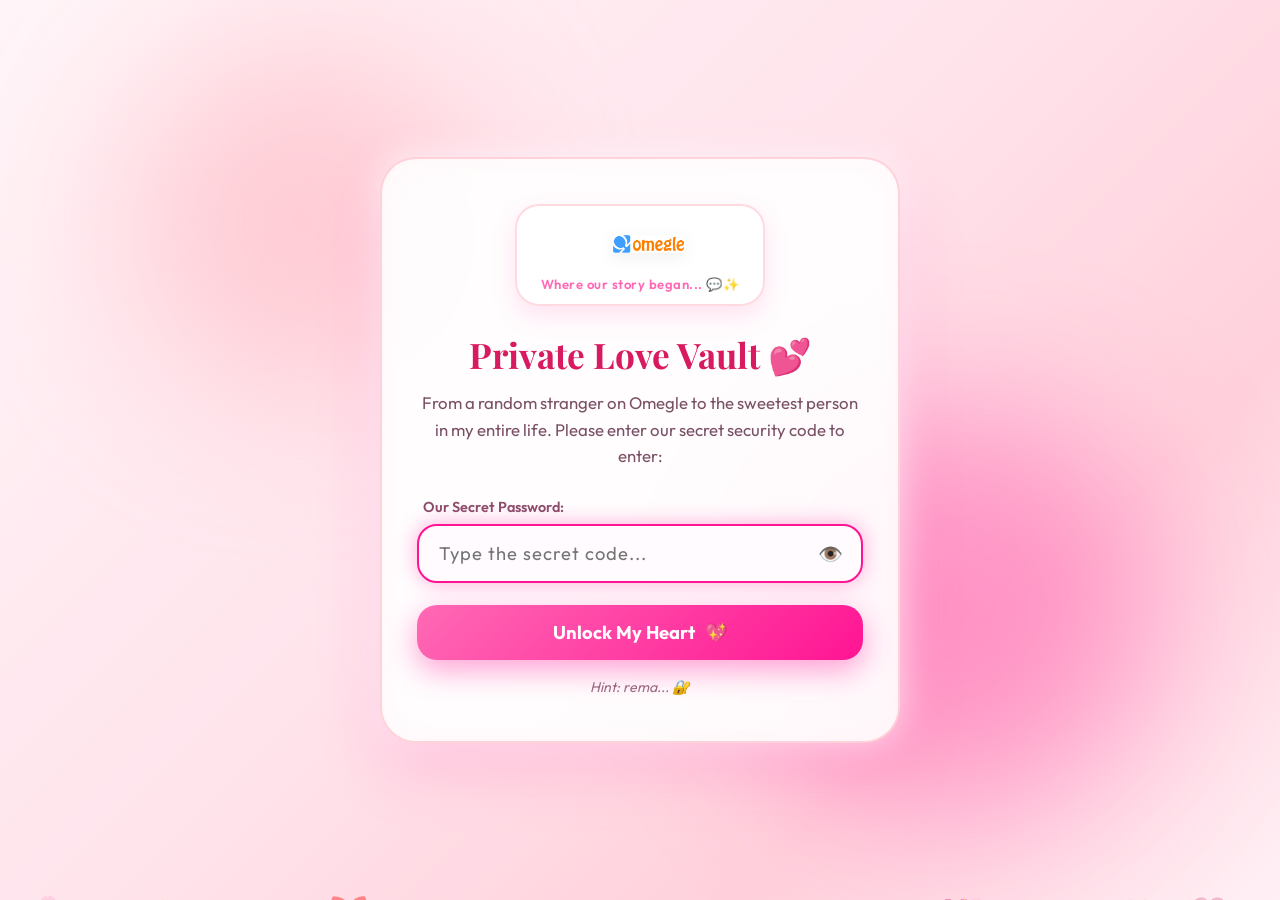
<file: music.html>
<!DOCTYPE html>
<html lang="en">
<head>
    <meta charset="UTF-8">
    <meta name="viewport" content="width=device-width, initial-scale=1.0">
    <title>Our Soundtrack 🎵💕 | For My Ranood</title>
    <link rel="stylesheet" href="shared-nav.css">
    <style>
        * {
            margin: 0;
            padding: 0;
            box-sizing: border-box;
        }

        body {
            font-family: 'Outfit', sans-serif;
            background: linear-gradient(135deg, #fff5f8 0%, #ffe4ec 45%, #ffd1dc 75%, #fff0f5 100%);
            min-height: 100vh;
            color: #4a2c3a;
            position: relative;
            overflow-x: hidden;
            padding-bottom: 70px;
        }

        /* Ambient floating musical notes */
        .music-notes-container {
            position: fixed;
            top: 0;
            left: 0;
            width: 100%;
            height: 100%;
            pointer-events: none;
            z-index: 1;
            overflow: hidden;
        }

        .music-note {
            position: absolute;
            bottom: -40px;
            font-size: 26px;
            color: #ff69b4;
            opacity: 0.5;
            animation: floatMusic 12s linear infinite;
        }

        @keyframes floatMusic {
            0% {
                transform: translateY(0) rotate(0deg) scale(0.6);
                opacity: 0;
            }
            15% { opacity: 0.7; }
            85% { opacity: 0.7; }
            100% {
                transform: translateY(-110vh) rotate(360deg) scale(1.2);
                opacity: 0;
            }
        }

        .main-container {
            position: relative;
            z-index: 5;
            max-width: 1100px;
            margin: 0 auto;
            padding: 10px 20px;
        }

        /* Page Header */
        .page-header {
            text-align: center;
            background: linear-gradient(135deg, rgba(255, 255, 255, 0.95), rgba(255, 240, 245, 0.9));
            border: 2px solid rgba(255, 182, 193, 0.5);
            border-radius: 36px;
            padding: 45px 30px;
            margin-bottom: 25px;
            box-shadow: 0 15px 45px rgba(255, 105, 180, 0.22);
            backdrop-filter: blur(15px);
        }

        .header-badge {
            display: inline-flex;
            align-items: center;
            gap: 8px;
            background: linear-gradient(135deg, #ff69b4, #ff1493);
            color: white;
            padding: 6px 18px;
            border-radius: 50px;
            font-size: 0.95rem;
            font-weight: 600;
            margin-bottom: 16px;
            box-shadow: 0 4px 15px rgba(255, 20, 147, 0.3);
        }

        .page-title {
            font-family: 'Playfair Display', serif;
            font-size: 3rem;
            color: #d81b60;
            margin-bottom: 12px;
        }

        .page-subtitle {
            font-size: 1.15rem;
            color: #7a4d64;
            max-width: 650px;
            margin: 0 auto;
            line-height: 1.6;
        }

        /* Action Toolbar */
        .actions-toolbar {
            display: flex;
            align-items: center;
            justify-content: center;
            gap: 16px;
            margin-bottom: 35px;
            flex-wrap: wrap;
        }

        .btn-action {
            background: linear-gradient(135deg, #ff1493 0%, #ff69b4 100%);
            color: white;
            border: none;
            padding: 12px 24px;
            border-radius: 50px;
            font-family: 'Outfit', sans-serif;
            font-size: 1rem;
            font-weight: 700;
            cursor: pointer;
            display: inline-flex;
            align-items: center;
            gap: 8px;
            box-shadow: 0 6px 20px rgba(255, 20, 147, 0.3);
            transition: all 0.3s cubic-bezier(0.2, 0.8, 0.2, 1);
        }

        .btn-action:hover {
            transform: translateY(-3px) scale(1.03);
            box-shadow: 0 10px 28px rgba(255, 20, 147, 0.45);
        }

        .btn-secondary {
            background: rgba(255, 255, 255, 0.9);
            color: #d81b60;
            border: 2px solid #ffb6c1;
            box-shadow: 0 4px 15px rgba(255, 105, 180, 0.15);
        }

        .btn-secondary:hover {
            background: #fff0f5;
            border-color: #ff69b4;
            color: #ff1493;
        }

        /* Music Cards Stacked Under Each Other */
        .songs-grid {
            display: flex;
            flex-direction: column;
            gap: 30px;
            max-width: 780px;
            margin: 0 auto;
        }

        .song-card {
            background: rgba(255, 255, 255, 0.94);
            backdrop-filter: blur(20px);
            border: 2px solid rgba(255, 182, 193, 0.55);
            border-radius: 32px;
            overflow: hidden;
            box-shadow: 0 20px 50px rgba(255, 105, 180, 0.2);
            transition: all 0.4s cubic-bezier(0.2, 0.8, 0.2, 1);
            display: flex;
            flex-direction: column;
        }

        .song-card:hover {
            transform: translateY(-8px);
            box-shadow: 0 25px 65px rgba(255, 105, 180, 0.35);
            border-color: #ff69b4;
        }

        /* Vinyl Banner & Card Layout */
        .song-banner {
            position: relative;
            background: rgba(255, 255, 255, 0.95);
            padding: 26px 30px;
            display: flex;
            align-items: center;
            justify-content: space-between;
            flex-wrap: wrap;
            gap: 20px;
        }

        .vinyl-record {
            width: 75px;
            height: 75px;
            background: radial-gradient(circle, #ff69b4 20%, #2b1823 21%, #1f0f18 40%, #ff1493 42%, #2b1823 44%, #111 100%);
            border-radius: 50%;
            display: flex;
            align-items: center;
            justify-content: center;
            box-shadow: 0 8px 25px rgba(0, 0, 0, 0.25);
            animation: spinRecord 6s linear infinite;
            flex-shrink: 0;
            border: 2px solid #ffffff;
        }

        .vinyl-center {
            width: 26px;
            height: 26px;
            background: #ffffff;
            border-radius: 50%;
            display: flex;
            align-items: center;
            justify-content: center;
            font-size: 11px;
        }

        @keyframes spinRecord {
            from { transform: rotate(0deg); }
            to { transform: rotate(360deg); }
        }

        .song-info {
            flex: 1;
            min-width: 180px;
        }

        .song-title {
            font-family: 'Playfair Display', serif;
            font-size: 1.85rem;
            color: #d81b60;
            margin-bottom: 4px;
            font-weight: 700;
        }

        .song-artist {
            font-size: 1.15rem;
            color: #ff1493;
            font-weight: 700;
            font-family: 'Outfit', sans-serif;
            margin-top: 4px;
        }

        .song-actions-right {
            display: flex;
            align-items: center;
            gap: 12px;
            flex-wrap: wrap;
        }

        .youtube-play-btn {
            display: inline-flex;
            align-items: center;
            gap: 10px;
            background: linear-gradient(135deg, #ff1493 0%, #ff69b4 100%);
            color: white;
            font-size: 1rem;
            font-weight: 700;
            font-family: 'Outfit', sans-serif;
            text-decoration: none;
            padding: 12px 24px;
            border-radius: 50px;
            box-shadow: 0 6px 20px rgba(255, 20, 147, 0.35);
            transition: all 0.3s ease;
        }

        .youtube-play-btn:hover {
            transform: translateY(-3px) scale(1.03);
            box-shadow: 0 10px 30px rgba(255, 20, 147, 0.5);
            background: linear-gradient(135deg, #d81b60 0%, #ff1493 100%);
        }

        .song-edit-btn {
            background: #fff0f5;
            border: 1.5px solid #ffb6c1;
            color: #d81b60;
            border-radius: 50%;
            width: 40px;
            height: 40px;
            display: flex;
            align-items: center;
            justify-content: center;
            cursor: pointer;
            font-size: 1rem;
            transition: all 0.25s ease;
        }

        .song-edit-btn:hover {
            background: #ff1493;
            color: white;
            border-color: #ff1493;
            transform: scale(1.1);
        }

        .song-delete-btn {
            background: #fff0f0;
            border: 1.5px solid #ffcdd2;
            color: #d32f2f;
            border-radius: 50%;
            width: 40px;
            height: 40px;
            display: flex;
            align-items: center;
            justify-content: center;
            cursor: pointer;
            font-size: 0.95rem;
            transition: all 0.25s ease;
        }

        .song-delete-btn:hover {
            background: #d32f2f;
            color: white;
            border-color: #d32f2f;
            transform: scale(1.1);
        }

        /* Modal Styles */
        .vault-modal-backdrop {
            position: fixed;
            top: 0;
            left: 0;
            width: 100%;
            height: 100%;
            background: rgba(43, 24, 35, 0.75);
            backdrop-filter: blur(12px);
            -webkit-backdrop-filter: blur(12px);
            z-index: 100000;
            display: none;
            align-items: center;
            justify-content: center;
            padding: 20px;
        }

        .vault-modal-backdrop.active {
            display: flex;
            animation: modalFade 0.3s ease;
        }

        @keyframes modalFade {
            from { opacity: 0; }
            to { opacity: 1; }
        }

        .vault-modal-card {
            background: #ffffff;
            border: 2px solid rgba(255, 182, 193, 0.7);
            border-radius: 32px;
            padding: 35px;
            max-width: 600px;
            width: 100%;
            max-height: 90vh;
            overflow-y: auto;
            position: relative;
            box-shadow: 0 25px 60px rgba(255, 20, 147, 0.28);
        }

        .vault-modal-header {
            display: flex;
            align-items: center;
            justify-content: space-between;
            margin-bottom: 24px;
            padding-bottom: 16px;
            border-bottom: 2px solid #ffe4ec;
        }

        .vault-modal-title {
            font-family: 'Playfair Display', serif;
            font-size: 1.85rem;
            color: #d81b60;
            display: flex;
            align-items: center;
            gap: 10px;
        }

        .vault-modal-close {
            background: #fff0f5;
            border: 1.5px solid #ffb6c1;
            color: #d81b60;
            border-radius: 50%;
            width: 36px;
            height: 36px;
            display: flex;
            align-items: center;
            justify-content: center;
            cursor: pointer;
            font-size: 1.2rem;
            transition: all 0.2s ease;
        }

        .vault-modal-close:hover {
            background: #ff1493;
            color: white;
            border-color: #ff1493;
        }

        .form-group {
            margin-bottom: 20px;
        }

        .form-label {
            display: block;
            font-weight: 700;
            color: #6a3a50;
            margin-bottom: 8px;
            font-size: 0.95rem;
        }

        .vault-input {
            width: 100%;
            padding: 13px 18px;
            border-radius: 16px;
            border: 2px solid #ffccd5;
            background: #fffafc;
            font-family: 'Outfit', sans-serif;
            font-size: 1rem;
            color: #4a2c3a;
            outline: none;
            transition: all 0.3s ease;
        }

        .vault-input:focus {
            border-color: #ff1493;
            background: #ffffff;
            box-shadow: 0 0 12px rgba(255, 20, 147, 0.25);
        }

        .emoji-chips {
            display: flex;
            gap: 8px;
            flex-wrap: wrap;
            margin-top: 8px;
        }

        .emoji-chip {
            background: #fff0f5;
            border: 1.5px solid #ffb6c1;
            padding: 6px 12px;
            border-radius: 20px;
            cursor: pointer;
            font-size: 1.2rem;
            transition: all 0.2s ease;
        }

        .emoji-chip:hover, .emoji-chip.active {
            background: #ff1493;
            border-color: #ff1493;
            transform: scale(1.15);
        }

        .modal-footer-btns {
            display: flex;
            align-items: center;
            justify-content: space-between;
            margin-top: 25px;
            padding-top: 18px;
            border-top: 2px solid #ffe4ec;
            gap: 12px;
            flex-wrap: wrap;
        }

        .btn-delete {
            background: #fff0f0;
            color: #d32f2f;
            border: 1.5px solid #ffcdd2;
            padding: 10px 20px;
            border-radius: 50px;
            font-weight: 700;
            cursor: pointer;
            transition: all 0.25s ease;
        }

        .btn-delete:hover {
            background: #d32f2f;
            color: white;
            border-color: #d32f2f;
        }

        /* Sync Modal Options */
        .sync-card-option {
            background: #fff8fa;
            border: 2px solid #ffd1dc;
            border-radius: 20px;
            padding: 20px;
            margin-bottom: 18px;
        }

        .sync-card-title {
            font-size: 1.15rem;
            font-weight: 700;
            color: #d81b60;
            margin-bottom: 6px;
            display: flex;
            align-items: center;
            gap: 8px;
        }

        .sync-card-desc {
            font-size: 0.9rem;
            color: #7a4d64;
            line-height: 1.5;
            margin-bottom: 14px;
        }

        .sync-status-msg {
            padding: 12px 16px;
            border-radius: 14px;
            font-size: 0.92rem;
            margin-top: 14px;
            display: none;
        }

        .sync-status-msg.success {
            display: block;
            background: #e8f5e9;
            color: #2e7d32;
            border: 1.5px solid #a5d6a7;
        }

        .sync-status-msg.error {
            display: block;
            background: #ffebee;
            color: #c62828;
            border: 1.5px solid #ef9a9a;
        }

        @media (max-width: 768px) {
            .page-title {
                font-size: 2.2rem;
            }
            .song-banner {
                flex-direction: column;
                align-items: flex-start;
            }
            .song-actions-right {
                width: 100%;
                justify-content: space-between;
            }
            .vault-modal-card {
                padding: 25px 20px;
            }
        }
    </style>
</head>
<body>

    <!-- TOP NAVIGATION BAR -->
    <div class="site-nav-container">
        <nav class="site-navbar">
            <a href="birthday.html" class="nav-brand">
                <span class="brand-icon">💕</span>
                <span>For Ranood</span>
            </a>

            <button class="mobile-toggle" aria-label="Toggle navigation">
                ☰
            </button>

            <ul class="nav-links">
                <li class="nav-item">
                    <a href="birthday.html" class="nav-link">
                        <span class="icon">🎂</span> Ur Birthday
                    </a>
                </li>
                <li class="nav-item">
                    <a href="music.html" class="nav-link active">
                        <span class="icon">🎵</span> Music
                    </a>
                </li>
                <li class="nav-item">
                    <a href="notes.html" class="nav-link">
                        <span class="icon">💌</span> Love Notes
                    </a>
                </li>
                <li class="nav-item">
                    <a href="memories.html" class="nav-link">
                        <span class="icon">📸</span> Memories
                    </a>
                </li>
            </ul>

            <div class="nav-actions">
                <button class="nav-btn" onclick="RanoodAuth.lock()" title="Re-lock with secret code">
                    🔒 Lock
                </button>
            </div>
        </nav>
    </div>

    <!-- Floating Musical Notes -->
    <div class="music-notes-container" id="musicNotes"></div>

    <div class="main-container">
        <!-- Header -->
        <header class="page-header">
            <div class="header-badge">🎵 Special Playlist for Ranood 💕</div>
            <h1 class="page-title">Music</h1>
            <p class="page-subtitle">
                Our favorite songs, melodies, and soundtracks that remind us of each other. Add your favorites anytime! ✨
            </p>
        </header>

        <!-- Action Toolbar -->
        <div class="actions-toolbar">
            <button class="btn-action" onclick="openAddSongModal()">
                <span>🎵 Add New Song</span>
            </button>
            <button class="btn-action btn-secondary" id="btnDirectSaveMusic" onclick="handleDirectSaveMusic()">
                <span>💾 Save</span>
            </button>
        </div>

        <!-- Song Cards Grid (Dynamic) -->
        <div class="songs-grid" id="songsContainer">
            <!-- Dynamically populated via renderSongs() -->
        </div>
    </div>

    <!-- ==============================================
         ADD / EDIT SONG MODAL
         ============================================== -->
    <div class="vault-modal-backdrop" id="songModalBackdrop" onclick="handleModalBackdrop(event, 'songModalBackdrop')">
        <div class="vault-modal-card">
            <div class="vault-modal-header">
                <h3 class="vault-modal-title" id="songModalHeading">🎵 Add Song</h3>
                <button class="vault-modal-close" onclick="closeSongModal()">✕</button>
            </div>

            <form id="songForm" onsubmit="handleSongFormSubmit(event)">
                <input type="hidden" id="songEditId">

                <!-- Song Title -->
                <div class="form-group">
                    <label class="form-label" for="inputSongTitle">🎶 Song Title</label>
                    <input type="text" id="inputSongTitle" class="vault-input" placeholder="e.g. Until I Found You 💕" required>
                </div>

                <!-- Artist -->
                <div class="form-group">
                    <label class="form-label" for="inputSongArtist">🎤 Artist / Singer</label>
                    <input type="text" id="inputSongArtist" class="vault-input" placeholder="e.g. Stephen Sanchez" required>
                </div>

                <!-- YouTube or Audio Link -->
                <div class="form-group">
                    <label class="form-label" for="inputSongUrl">🔗 YouTube Link or Music URL</label>
                    <input type="url" id="inputSongUrl" class="vault-input" placeholder="https://www.youtube.com/watch?v=..." required>
                </div>

                <!-- Vinyl Center Emoji -->
                <div class="form-group">
                    <label class="form-label" for="inputSongEmoji">💿 Vinyl Center Icon</label>
                    <input type="text" id="inputSongEmoji" class="vault-input" value="💖" style="width: 100px;" required>
                    <div class="emoji-chips">
                        <span class="emoji-chip" onclick="selectSongEmoji('💖')">💖</span>
                        <span class="emoji-chip" onclick="selectSongEmoji('🌸')">🌸</span>
                        <span class="emoji-chip" onclick="selectSongEmoji('🎵')">🎵</span>
                        <span class="emoji-chip" onclick="selectSongEmoji('💫')">💫</span>
                        <span class="emoji-chip" onclick="selectSongEmoji('✨')">✨</span>
                        <span class="emoji-chip" onclick="selectSongEmoji('💍')">💍</span>
                        <span class="emoji-chip" onclick="selectSongEmoji('👑')">👑</span>
                        <span class="emoji-chip" onclick="selectSongEmoji('🌙')">🌙</span>
                    </div>
                </div>

                <!-- Modal Footer -->
                <div class="modal-footer-btns">
                    <div>
                        <button type="button" id="btnDeleteSong" class="btn-delete" style="display: none;" onclick="deleteCurrentSong()">
                            🗑️ Delete Song
                        </button>
                    </div>
                    <div style="display: flex; gap: 10px;">
                        <button type="button" class="btn-action btn-secondary" onclick="closeSongModal()">Cancel</button>
                        <button type="submit" class="btn-action">💾 Save Song</button>
                    </div>
                </div>
            </form>
        </div>
    </div>

    <!-- ==============================================
         GITHUB SAVE & SYNC MODAL
         ============================================== -->
    <div class="vault-modal-backdrop" id="syncModalBackdrop" onclick="handleModalBackdrop(event, 'syncModalBackdrop')">
        <div class="vault-modal-card">
            <div class="vault-modal-header">
                <h3 class="vault-modal-title">💾 GitHub Save & Sync</h3>
                <button class="vault-modal-close" onclick="closeSyncModal()">✕</button>
            </div>

            <p style="color: #7a4d64; font-size: 0.95rem; margin-bottom: 20px; line-height: 1.5;">
                Your music changes are saved instantly in your browser! To host them permanently on GitHub Pages, pick an option below:
            </p>

            <!-- Option 1: Direct GitHub Sync -->
            <div class="sync-card-option">
                <div class="sync-card-title">🚀 Option 1: 1-Click Sync to GitHub (Automatic)</div>
                <div class="sync-card-desc">
                    Enter your GitHub Personal Access Token once. Whenever you click <strong>Sync to GitHub</strong>, it commits <code>music.json</code> directly to your repository!
                </div>
                <div style="display: flex; gap: 10px; flex-wrap: wrap;">
                    <input type="password" id="inputGitHubPat" class="vault-input" placeholder="Paste GitHub Token (PAT)..." style="flex: 1; min-width: 220px;">
                    <button class="btn-action" style="padding: 10px 20px;" onclick="handleGitHubPush()">
                        <span>Push to GitHub 🚀</span>
                    </button>
                </div>
                <div id="syncStatusMsg" class="sync-status-msg"></div>
            </div>

            <!-- Option 2: Download File -->
            <div class="sync-card-option">
                <div class="sync-card-title">📥 Option 2: Download & Git Push (Manual)</div>
                <div class="sync-card-desc">
                    Download the updated <code>music.json</code> file, place it in your project folder, and push to GitHub.
                </div>
                <div style="display: flex; gap: 10px; flex-wrap: wrap;">
                    <button class="btn-action btn-secondary" onclick="handleDownloadMusicJson()">
                        <span>📥 Download music.json</span>
                    </button>
                    <button class="btn-action btn-secondary" onclick="handleCopyMusicJson()">
                        <span>📋 Copy JSON</span>
                    </button>
                </div>
            </div>

            <div style="text-align: right; margin-top: 15px;">
                <button class="btn-action btn-secondary" onclick="closeSyncModal()">Close</button>
            </div>
        </div>
    </div>

    <!-- Scripts -->
    <script src="shared-nav.js"></script>
    <script src="sync-storage.js"></script>
    <script>
        const DEFAULT_MUSIC = {
            songs: [
                {
                    id: "song-adele-love-song",
                    title: "Love Song 💕",
                    artist: "by Adele",
                    url: "https://www.youtube.com/watch?v=0wPhbmeNSOs&list=RD0wPhbmeNSOs&start_radio=1",
                    emoji: "💖"
                },
                {
                    id: "song-tommy-gun-fenak",
                    title: "Fenak 💫",
                    artist: "by Tommy Gun",
                    url: "https://www.youtube.com/watch?v=2yhUm7-cpWc&list=RD2yhUm7-cpWc&start_radio=1",
                    emoji: "🌸"
                }
            ]
        };

        let musicData = { songs: [] };

        document.addEventListener('DOMContentLoaded', async () => {
            musicData = await RanoodSync.loadMusic(DEFAULT_MUSIC);
            renderSongs();

            const savedPat = RanoodSync.getGitHubPat();
            if (savedPat) {
                document.getElementById('inputGitHubPat').value = savedPat;
            }

            initFloatingNotes();
        });

        function renderSongs() {
            const container = document.getElementById('songsContainer');
            container.innerHTML = '';

            if (!musicData.songs || musicData.songs.length === 0) {
                container.innerHTML = `
                    <div style="text-align: center; padding: 40px; background: rgba(255,255,255,0.8); border-radius: 28px;">
                        <h3 style="color: #d81b60; font-size: 1.5rem; margin-bottom: 8px;">No songs in your playlist yet 🎵</h3>
                        <p style="color: #7a4d64;">Click "Add New Song" above to add your first romantic tune!</p>
                    </div>
                `;
                return;
            }

            musicData.songs.forEach((song, index) => {
                const card = document.createElement('div');
                card.className = 'song-card';

                const spinSpeed = (5 + (index % 3)) + 's';

                card.innerHTML = `
                    <div class="song-banner">
                        <div style="display: flex; align-items: center; gap: 20px; flex: 1;">
                            <div class="vinyl-record" style="animation-duration: ${spinSpeed};">
                                <div class="vinyl-center">${song.emoji || '💖'}</div>
                            </div>
                            <div class="song-info">
                                <h2 class="song-title">${song.title}</h2>
                                <div class="song-artist">${song.artist.startsWith('by ') ? song.artist : 'by ' + song.artist}</div>
                            </div>
                        </div>
                        <div class="song-actions-right">
                            <button class="song-edit-btn" title="Edit song" onclick="openEditSongModal('${song.id}')">✏️</button>
                            <button class="song-delete-btn" title="Delete song" onclick="deleteSongById('${song.id}')">🗑️</button>
                            <a href="${song.url}" target="_blank" rel="noopener noreferrer" class="youtube-play-btn">
                                <span>▶ Listen on YouTube</span>
                            </a>
                        </div>
                    </div>
                `;
                container.appendChild(card);
            });
        }

        // Add / Edit Song Modals
        function openAddSongModal() {
            document.getElementById('songModalHeading').innerText = '🎵 Add Song';
            document.getElementById('songEditId').value = '';
            document.getElementById('inputSongTitle').value = '';
            document.getElementById('inputSongArtist').value = '';
            document.getElementById('inputSongUrl').value = '';
            document.getElementById('inputSongEmoji').value = '💖';
            document.getElementById('btnDeleteSong').style.display = 'none';

            document.getElementById('songModalBackdrop').classList.add('active');
        }

        function openEditSongModal(id) {
            const song = musicData.songs.find(s => s.id === id);
            if (!song) return;

            document.getElementById('songModalHeading').innerText = '✏️ Modify Song';
            document.getElementById('songEditId').value = id;
            document.getElementById('inputSongTitle').value = song.title;
            document.getElementById('inputSongArtist').value = song.artist.replace(/^by\s+/i, '');
            document.getElementById('inputSongUrl').value = song.url;
            document.getElementById('inputSongEmoji').value = song.emoji || '💖';
            document.getElementById('btnDeleteSong').style.display = 'inline-block';

            document.getElementById('songModalBackdrop').classList.add('active');
        }

        function closeSongModal() {
            document.getElementById('songModalBackdrop').classList.remove('active');
        }

        function selectSongEmoji(emoji) {
            document.getElementById('inputSongEmoji').value = emoji;
        }

        function handleSongFormSubmit(e) {
            e.preventDefault();

            const editId = document.getElementById('songEditId').value.trim();
            const title = document.getElementById('inputSongTitle').value.trim();
            const artist = document.getElementById('inputSongArtist').value.trim();
            const url = document.getElementById('inputSongUrl').value.trim();
            const emoji = document.getElementById('inputSongEmoji').value.trim() || '💖';

            if (editId) {
                const song = musicData.songs.find(s => s.id === editId);
                if (song) {
                    song.title = title;
                    song.artist = artist.startsWith('by ') ? artist : 'by ' + artist;
                    song.url = url;
                    song.emoji = emoji;
                }
            } else {
                musicData.songs.push({
                    id: 'song-' + Date.now(),
                    title: title,
                    artist: artist.startsWith('by ') ? artist : 'by ' + artist,
                    url: url,
                    emoji: emoji
                });
            }

            RanoodSync.saveMusicLocally(musicData);
            closeSongModal();
            renderSongs();
            showToast('Saved! Syncing... 🎵💕');
            RanoodSync.autoSyncMusic(musicData).then(ok => {
                if (ok) showToast('Saved & Synced 💕');
            });
        }

        function deleteSongById(id) {
            const song = musicData.songs.find(s => s.id === id);
            if (!song) return;

            if (confirm(`Are you sure you want to remove the song "${song.title}"? 🎵`)) {
                musicData.songs = musicData.songs.filter(s => s.id !== id);
                RanoodSync.saveMusicLocally(musicData);
                renderSongs();
                showToast(`Removed "${song.title}"! Syncing... 🎵`);
                RanoodSync.autoSyncMusic(musicData).then(ok => {
                    if (ok) showToast('Saved & Synced 💕');
                });
            }
        }

        function deleteCurrentSong() {
            const editId = document.getElementById('songEditId').value.trim();
            if (!editId) return;

            deleteSongById(editId);
            closeSongModal();
        }

        async function handleDirectSaveMusic() {
            const btn = document.getElementById('btnDirectSaveMusic');
            const originalHtml = btn.innerHTML;
            btn.innerHTML = '<span>Saving... ⏳</span>';
            btn.disabled = true;

            try {
                await RanoodSync.pushToGitHub('music.json', musicData, 'Update music playlist via web portal 💕');
                showToast('Saved & Synced 💕');
            } catch (err) {
                console.error(err);
                showToast('Saved locally 💕');
            } finally {
                btn.innerHTML = originalHtml;
                btn.disabled = false;
            }
        }

        // GitHub Sync
        function openSyncModal() {
            document.getElementById('syncStatusMsg').className = 'sync-status-msg';
            document.getElementById('syncStatusMsg').style.display = 'none';
            document.getElementById('syncModalBackdrop').classList.add('active');
        }

        function closeSyncModal() {
            document.getElementById('syncModalBackdrop').classList.remove('active');
        }

        async function handleGitHubPush() {
            const patInput = document.getElementById('inputGitHubPat');
            const pat = patInput.value.trim();
            const statusMsg = document.getElementById('syncStatusMsg');

            if (!pat) {
                statusMsg.className = 'sync-status-msg error';
                statusMsg.innerText = 'Please enter your GitHub Personal Access Token first.';
                statusMsg.style.display = 'block';
                return;
            }

            RanoodSync.setGitHubPat(pat);
            statusMsg.className = 'sync-status-msg';
            statusMsg.style.display = 'block';
            statusMsg.style.background = '#e3f2fd';
            statusMsg.style.color = '#1565c0';
            statusMsg.style.borderColor = '#90caf9';
            statusMsg.innerText = 'Connecting to GitHub repository and pushing music.json... ⏳';

            try {
                await RanoodSync.pushToGitHub('music.json', musicData, 'Update music playlist via web portal 💕');
                statusMsg.className = 'sync-status-msg success';
                statusMsg.innerText = '✅ Successfully committed to GitHub! GitHub Pages will refresh with the updates in ~1-2 minutes 💕';
            } catch (err) {
                statusMsg.className = 'sync-status-msg error';
                statusMsg.innerText = '❌ GitHub Error: ' + err.message;
            }
        }

        function handleDownloadMusicJson() {
            RanoodSync.downloadJson('music.json', musicData);
            showToast('Downloaded music.json! 🎵');
        }

        async function handleCopyMusicJson() {
            try {
                await RanoodSync.copyToClipboard(musicData);
                showToast('Copied music JSON to clipboard! 📋');
            } catch (e) {
                alert('Could not copy automatically. You can download the file instead!');
            }
        }

        function handleModalBackdrop(e, backdropId) {
            if (e.target.id === backdropId) {
                document.getElementById(backdropId).classList.remove('active');
            }
        }

        function showToast(msg) {
            const toast = document.createElement('div');
            toast.innerText = msg;
            toast.style.cssText = `
                position: fixed;
                bottom: 30px;
                right: 30px;
                background: linear-gradient(135deg, #ff1493, #ff69b4);
                color: white;
                padding: 14px 26px;
                border-radius: 50px;
                font-family: 'Outfit', sans-serif;
                font-size: 1rem;
                font-weight: 700;
                box-shadow: 0 10px 30px rgba(255, 20, 147, 0.4);
                z-index: 999999;
                animation: modalFade 0.3s ease;
            `;
            document.body.appendChild(toast);
            setTimeout(() => {
                toast.style.opacity = '0';
                toast.style.transition = 'opacity 0.4s ease';
                setTimeout(() => toast.remove(), 400);
            }, 3000);
        }

        // Ambient Floating Musical Notes
        function initFloatingNotes() {
            const notesContainer = document.getElementById('musicNotes');
            const symbols = ['♪', '♫', '♬', '♩', '💕', '✨', '💖', '🌸'];

            function addFloatingNote() {
                const note = document.createElement('div');
                note.className = 'music-note';
                note.innerText = symbols[Math.floor(Math.random() * symbols.length)];
                note.style.left = Math.random() * 100 + '%';
                note.style.fontSize = (Math.random() * 20 + 20) + 'px';
                note.style.animationDuration = (Math.random() * 6 + 8) + 's';
                notesContainer.appendChild(note);

                setTimeout(() => {
                    note.remove();
                }, 14000);
            }

            setInterval(addFloatingNote, 1200);
            for (let i = 0; i < 8; i++) {
                addFloatingNote();
            }
        }
    </script>
</body>
</html>
</file>
<file: shared-nav.css>
/* =========================================================
   Shared Navigation & Theme Styles - Pink & White Theme
   ========================================================= */

@import url('https://fonts.googleapis.com/css2?family=Outfit:wght@300;400;500;600;700;800&family=Playfair+Display:ital,wght@0,500;0,600;0,700;1,400;1,600&family=Caveat:wght@600;700&display=swap');

:root {
    --primary-pink: #ff69b4;
    --primary-hover: #ff1493;
    --soft-pink: #ffb6c1;
    --pastel-pink: #fff0f5;
    --blush: #ffe4ec;
    --deep-pink: #d81b60;
    --pure-white: #ffffff;
    --glass-bg: rgba(255, 255, 255, 0.88);
    --glass-border: rgba(255, 182, 193, 0.45);
    --text-dark: #4a2c3a;
    --text-muted: #8c6475;
    --shadow-pink: rgba(255, 105, 180, 0.25);
    --glow-pink: 0 0 25px rgba(255, 105, 180, 0.4);
    --radius-lg: 24px;
    --radius-md: 16px;
    --radius-sm: 10px;
    --transition: all 0.3s cubic-bezier(0.25, 0.8, 0.25, 1);
}

/* Global Reset additions if needed */
.site-nav-container {
    position: sticky;
    top: 15px;
    z-index: 10000;
    max-width: 1100px;
    margin: 0 auto 30px auto;
    padding: 0 20px;
}

.site-navbar {
    display: flex;
    align-items: center;
    justify-content: space-between;
    background: var(--glass-bg);
    backdrop-filter: blur(20px);
    -webkit-backdrop-filter: blur(20px);
    border: 2px solid var(--glass-border);
    border-radius: 50px;
    padding: 10px 24px;
    box-shadow: 0 10px 35px var(--shadow-pink),
                0 0 20px rgba(255, 255, 255, 0.8);
    transition: var(--transition);
}

.site-navbar:hover {
    box-shadow: 0 14px 45px rgba(255, 105, 180, 0.35),
                0 0 30px rgba(255, 192, 203, 0.5);
}

.nav-brand {
    display: flex;
    align-items: center;
    gap: 10px;
    text-decoration: none;
    color: var(--primary-hover);
    font-family: 'Playfair Display', serif;
    font-size: 1.35rem;
    font-weight: 700;
    letter-spacing: 0.5px;
    transition: var(--transition);
}

.nav-brand:hover {
    transform: scale(1.05);
    color: var(--deep-pink);
}

.brand-icon {
    display: inline-flex;
    align-items: center;
    justify-content: center;
    width: 38px;
    height: 38px;
    background: linear-gradient(135deg, #ff69b4, #ff1493);
    color: white;
    border-radius: 50%;
    font-size: 1.1rem;
    box-shadow: 0 4px 12px rgba(255, 20, 147, 0.35);
    animation: heartBeat 2s infinite ease-in-out;
}

@keyframes heartBeat {
    0%, 100% { transform: scale(1); }
    14% { transform: scale(1.15); }
    28% { transform: scale(1); }
    42% { transform: scale(1.15); }
    70% { transform: scale(1); }
}

.nav-links {
    display: flex;
    align-items: center;
    gap: 8px;
    list-style: none;
    margin: 0;
    padding: 0;
}

.nav-item {
    position: relative;
}

.nav-link {
    display: flex;
    align-items: center;
    gap: 8px;
    padding: 10px 18px;
    color: var(--text-dark);
    font-family: 'Outfit', sans-serif;
    font-size: 1rem;
    font-weight: 600;
    text-decoration: none;
    border-radius: 30px;
    transition: var(--transition);
    position: relative;
    white-space: nowrap;
}

.nav-link i, .nav-link .icon {
    font-size: 1.15rem;
    transition: transform 0.3s ease;
}

.nav-link:hover {
    color: var(--primary-hover);
    background: rgba(255, 105, 180, 0.12);
    transform: translateY(-2px);
}

.nav-link:hover i, .nav-link:hover .icon {
    transform: scale(1.25) rotate(5deg);
}

.nav-link.active {
    color: white;
    background: linear-gradient(135deg, #ff69b4 0%, #ff1493 100%);
    box-shadow: 0 4px 18px rgba(255, 20, 147, 0.4);
}

.nav-link.active i, .nav-link.active .icon {
    animation: pulseIcon 2s infinite ease-in-out;
}

@keyframes pulseIcon {
    0%, 100% { transform: scale(1); }
    50% { transform: scale(1.2); }
}

.nav-actions {
    display: flex;
    align-items: center;
    gap: 12px;
}

.nav-btn {
    border: none;
    background: rgba(255, 182, 193, 0.2);
    color: var(--primary-hover);
    padding: 8px 14px;
    border-radius: 20px;
    cursor: pointer;
    font-family: 'Outfit', sans-serif;
    font-size: 0.85rem;
    font-weight: 600;
    display: flex;
    align-items: center;
    gap: 6px;
    transition: var(--transition);
    text-decoration: none;
}

.nav-btn:hover {
    background: var(--primary-pink);
    color: white;
    box-shadow: 0 4px 15px rgba(255, 105, 180, 0.4);
    transform: translateY(-2px);
}

/* Mobile Toggle */
.mobile-toggle {
    display: none;
    background: none;
    border: none;
    cursor: pointer;
    padding: 8px;
    color: var(--primary-hover);
    font-size: 1.5rem;
    border-radius: 8px;
    transition: var(--transition);
}

.mobile-toggle:hover {
    background: rgba(255, 182, 193, 0.2);
}

@media (max-width: 900px) {
    .site-nav-container {
        top: 10px;
        padding: 0 12px;
        margin-bottom: 20px;
    }

    .site-navbar {
        padding: 8px 16px;
    }

    .nav-brand span {
        font-size: 1.1rem;
    }

    .mobile-toggle {
        display: block;
    }

    .nav-links {
        display: none;
        position: absolute;
        top: calc(100% + 12px);
        left: 12px;
        right: 12px;
        background: rgba(255, 255, 255, 0.98);
        backdrop-filter: blur(25px);
        -webkit-backdrop-filter: blur(25px);
        border: 2px solid var(--glass-border);
        border-radius: 24px;
        padding: 16px;
        flex-direction: column;
        gap: 10px;
        box-shadow: 0 15px 40px rgba(255, 105, 180, 0.35);
        z-index: 10001;
    }

    .nav-links.show {
        display: flex;
        animation: slideDown 0.3s ease forwards;
    }

    @keyframes slideDown {
        from { opacity: 0; transform: translateY(-10px); }
        to { opacity: 1; transform: translateY(0); }
    }

    .nav-link {
        width: 100%;
        justify-content: flex-start;
        padding: 12px 20px;
        font-size: 1.05rem;
    }

    .nav-actions {
        display: none;
    }
}
</file>
